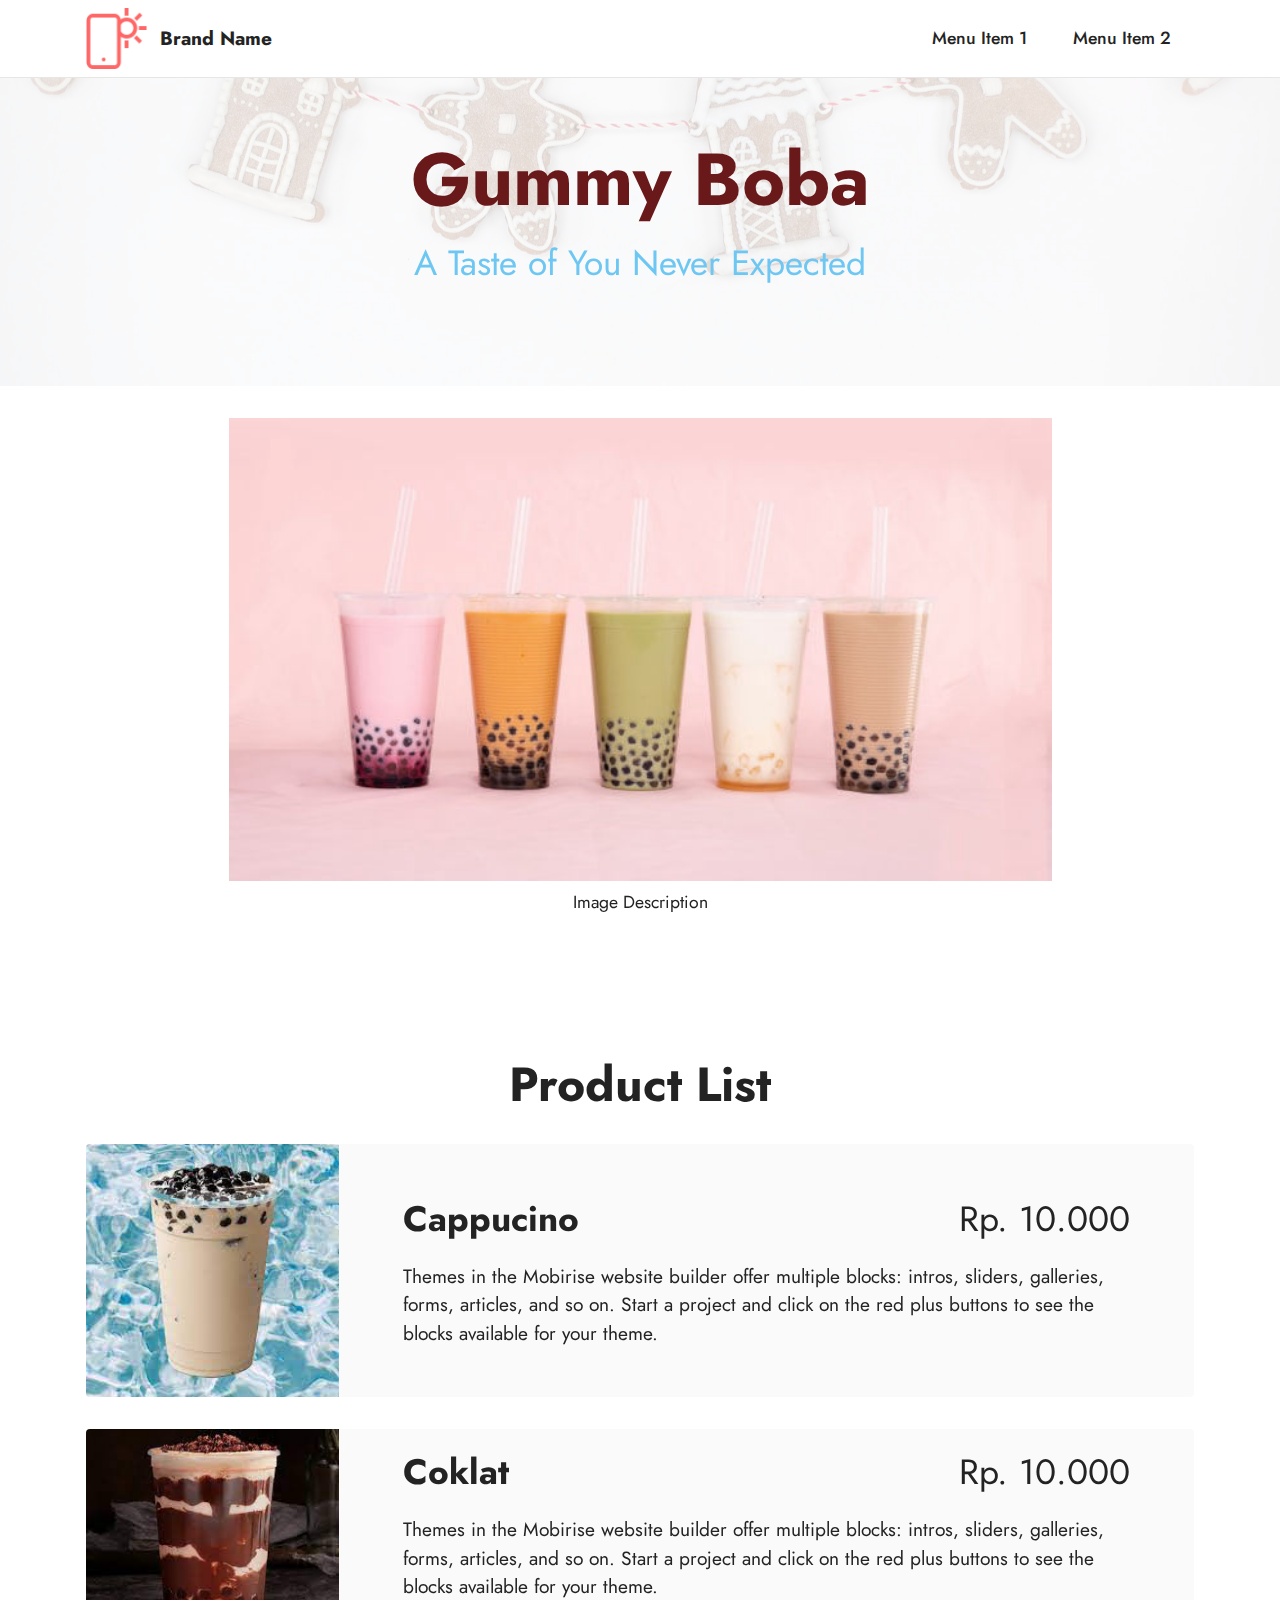
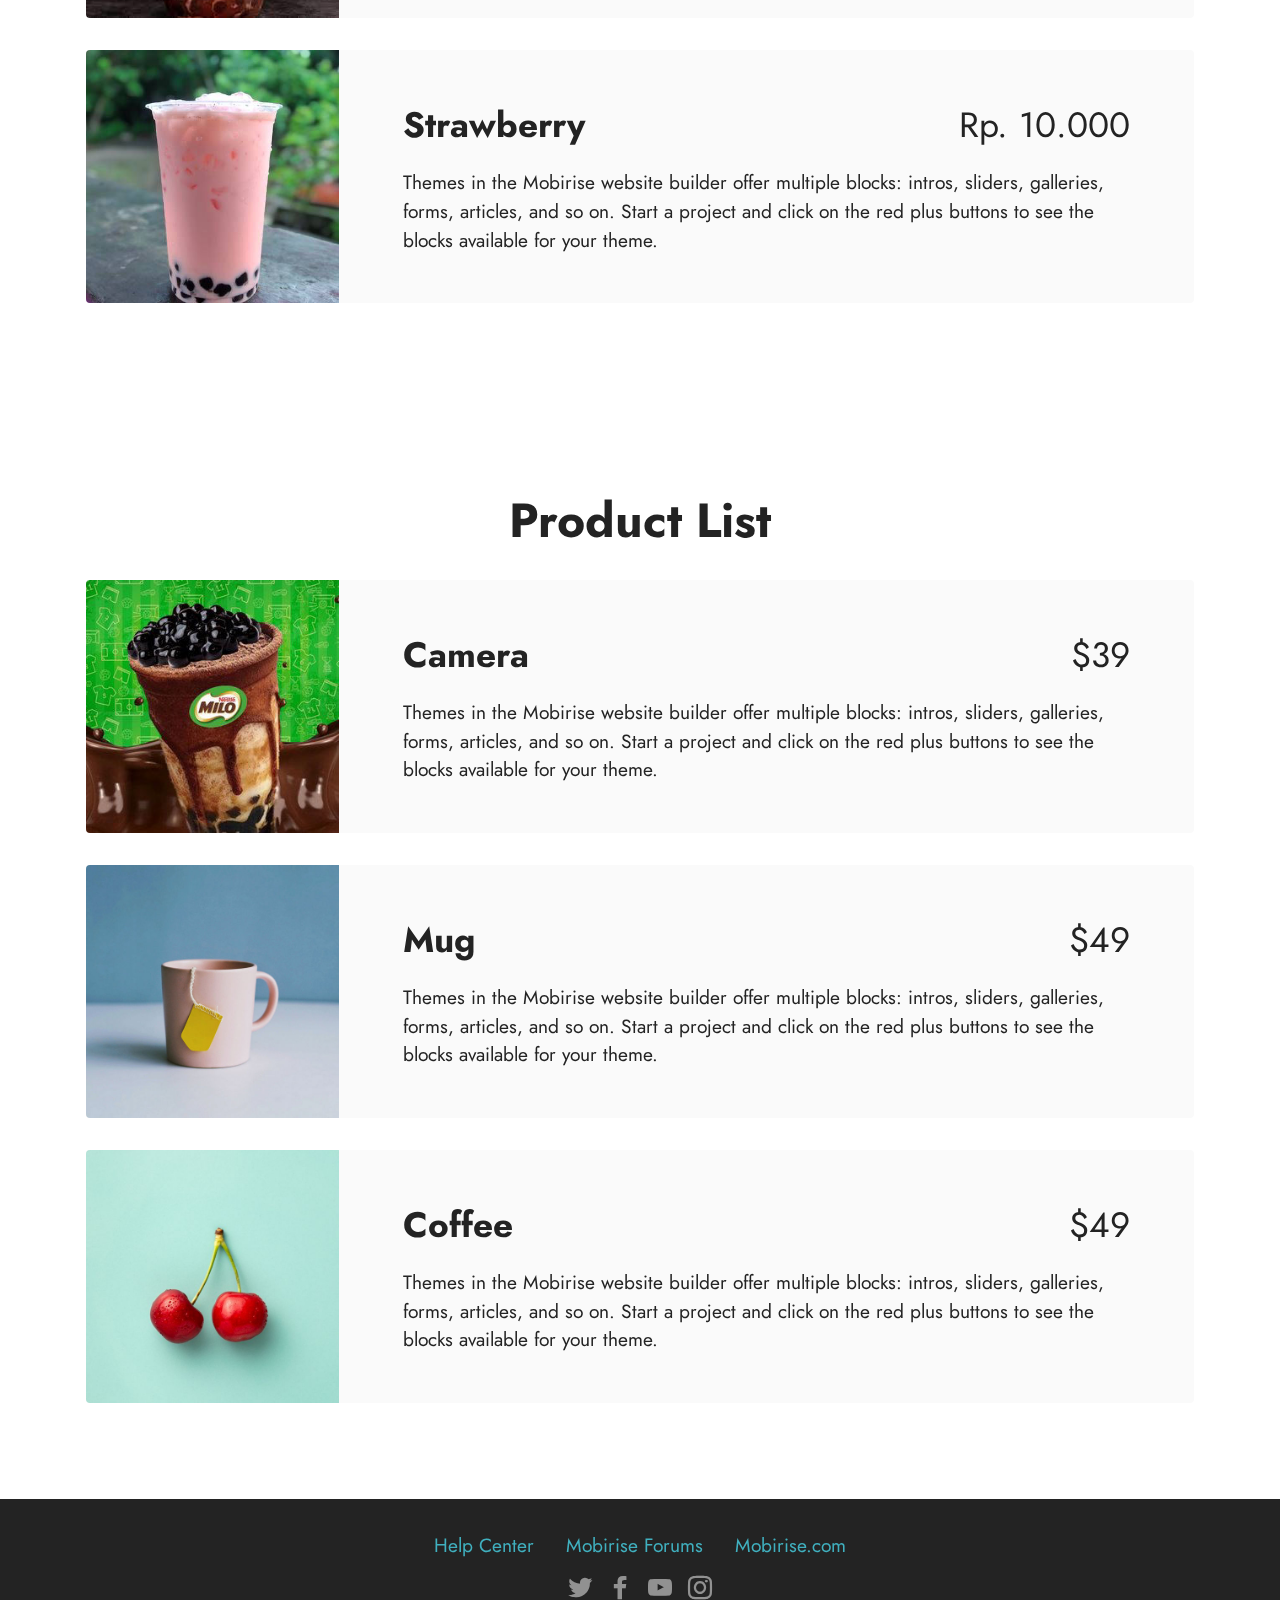
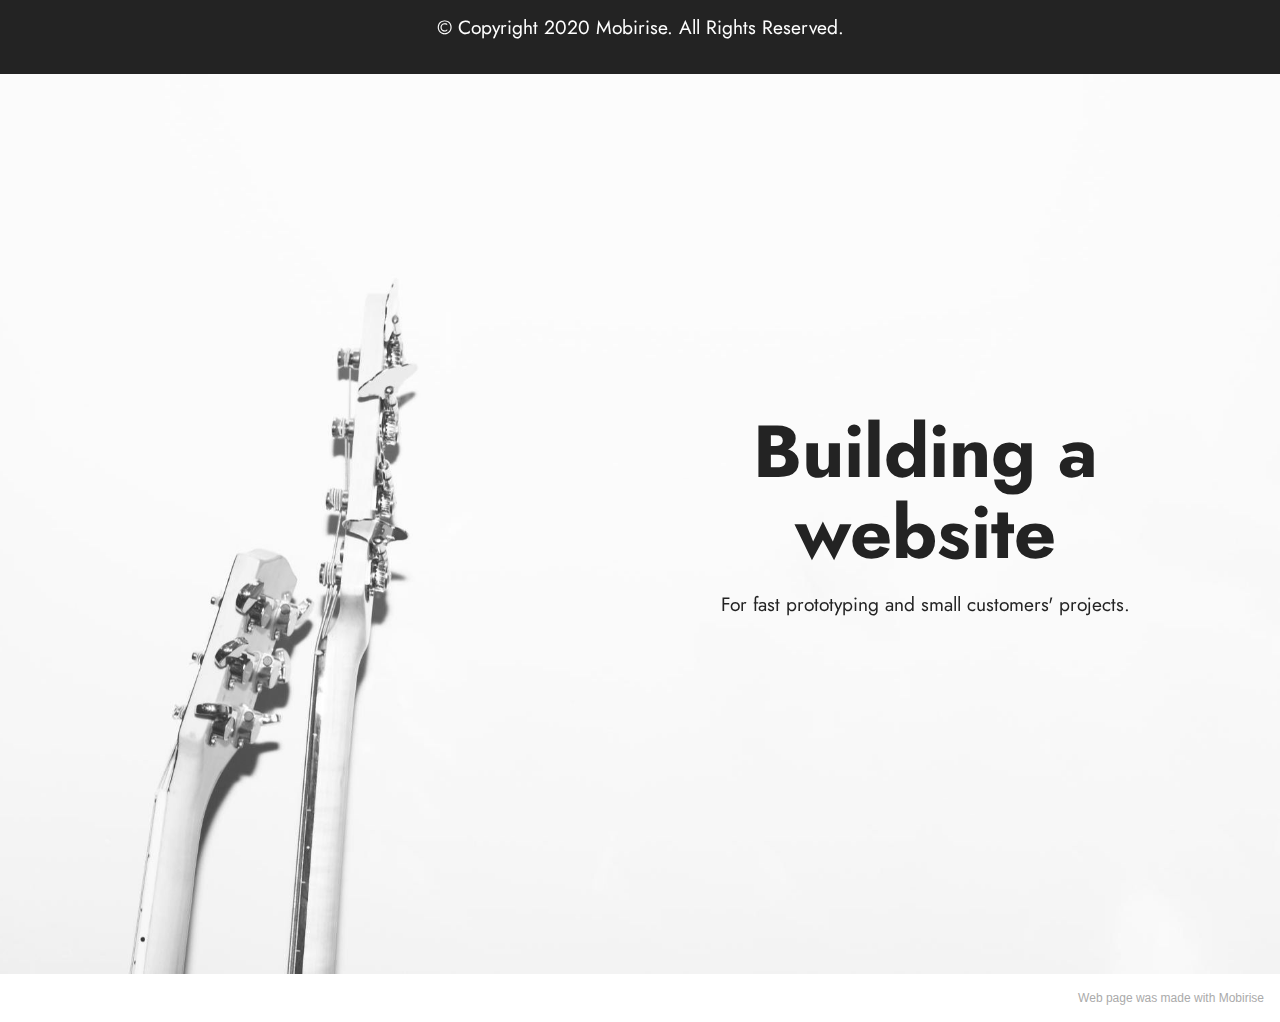
<file: index.html>
<!DOCTYPE html>
<html  >
<head>
  <!-- Site made with Mobirise Website Builder v5.3.5, https://mobirise.com -->
  <meta charset="UTF-8">
  <meta http-equiv="X-UA-Compatible" content="IE=edge">
  <meta name="generator" content="Mobirise v5.3.5, mobirise.com">
  <meta name="viewport" content="width=device-width, initial-scale=1, minimum-scale=1">
  <link rel="shortcut icon" href="assets/images/logo.png" type="image/x-icon">
  <meta name="description" content="">
  
  
  <title>Home</title>
  <link rel="stylesheet" href="assets/tether/tether.min.css">
  <link rel="stylesheet" href="assets/bootstrap/css/bootstrap.min.css">
  <link rel="stylesheet" href="assets/bootstrap/css/bootstrap-grid.min.css">
  <link rel="stylesheet" href="assets/bootstrap/css/bootstrap-reboot.min.css">
  <link rel="stylesheet" href="assets/dropdown/css/style.css">
  <link rel="stylesheet" href="assets/socicon/css/styles.css">
  <link rel="stylesheet" href="assets/theme/css/style.css">
  <link rel="preload" href="https://fonts.googleapis.com/css?family=Jost:100,200,300,400,500,600,700,800,900,100i,200i,300i,400i,500i,600i,700i,800i,900i&display=swap" as="style" onload="this.onload=null;this.rel='stylesheet'">
  <noscript><link rel="stylesheet" href="https://fonts.googleapis.com/css?family=Jost:100,200,300,400,500,600,700,800,900,100i,200i,300i,400i,500i,600i,700i,800i,900i&display=swap"></noscript>
  <link rel="preload" as="style" href="assets/mobirise/css/mbr-additional.css"><link rel="stylesheet" href="assets/mobirise/css/mbr-additional.css" type="text/css">
  
  
  
  
</head>
<body>
  
  <section class="menu cid-s48OLK6784" once="menu" id="menu1-h">
    
    <nav class="navbar navbar-dropdown navbar-fixed-top navbar-expand-lg">
        <div class="container">
            <div class="navbar-brand">
                <span class="navbar-logo">
                    <a href="https://mobiri.se">
                        <img src="assets/images/logo.png" alt="Mobirise" style="height: 3.8rem;">
                    </a>
                </span>
                <span class="navbar-caption-wrap"><a class="navbar-caption text-black display-7" href="https://mobiri.se">Brand Name</a></span>
            </div>
            <button class="navbar-toggler" type="button" data-toggle="collapse" data-target="#navbarSupportedContent" aria-controls="navbarNavAltMarkup" aria-expanded="false" aria-label="Toggle navigation">
                <div class="hamburger">
                    <span></span>
                    <span></span>
                    <span></span>
                    <span></span>
                </div>
            </button>
            <div class="collapse navbar-collapse" id="navbarSupportedContent">
                <ul class="navbar-nav nav-dropdown nav-right" data-app-modern-menu="true"><li class="nav-item"><a class="nav-link link text-black display-4" href="https://mobirise.com">Menu Item 1</a></li>
                    <li class="nav-item"><a class="nav-link link text-black display-4" href="https://mobirise.com">
                            Menu Item 2</a></li></ul>
                
                
            </div>
        </div>
    </nav>

</section>

<section class="header1 cid-s48MCQYojq mbr-parallax-background" id="header1-f">

    

    <div class="mbr-overlay" style="opacity: 0.8; background-color: rgb(255, 255, 255);"></div>

    <div class="align-center container">
        <div class="row justify-content-center">
            <div class="col-12 col-lg-8">
                <h1 class="mbr-section-title mbr-fonts-style mb-3 display-1"><strong>Gummy Boba</strong></h1>
                
                <p class="mbr-text mbr-fonts-style display-5">A Taste of You Never Expected</p>
                
            </div>
        </div>
    </div>
</section>

<section class="image3 cid-s48upRUlSD" id="image3-9">
    

    

    <div class="container">
        <div class="row justify-content-center">
            <div class="col-12 col-lg-9">
                <div class="image-wrapper">
                    <img src="assets/images/boba-1-640x360.jpg" alt="Mobirise">
                    <p class="mbr-description mbr-fonts-style mt-2 align-center display-4">
                        Image Description</p>
                </div>
            </div>
        </div>
    </div>
</section>

<section class="features10 cid-svFpXTBYxF" id="features11-u">
    <!---->
    
    
    <div class="container">
        <div class="title">
            <h3 class="mbr-section-title mbr-fonts-style mb-4 display-2">
                <strong>Product List</strong>
            </h3>
            
        </div>
        <div class="card">
            <div class="card-wrapper">
                <div class="row align-items-center">
                    <div class="col-12 col-md-3">
                        <div class="image-wrapper">
                            <img src="assets/images/boba-4-225x225.jpg" alt="Mobirise" title="">
                        </div>
                    </div>
                    <div class="col-12 col-md">
                        <div class="card-box">
                            <div class="row">
                                <div class="col-12">
                                    <div class="top-line">
                                        <h4 class="card-title mbr-fonts-style display-5"><strong>Cappucino</strong></h4>
                                        <p class="cost mbr-fonts-style display-5">
                                            Rp. 10.000</p>
                                    </div>
                                </div>
                                <div class="col-12">
                                    <div class="bottom-line">
                                        <p class="mbr-text mbr-fonts-style m-0 display-7">
                                            Themes in the Mobirise website builder offer multiple blocks: intros,
                                            sliders, galleries, forms, articles, and so on. Start a project and click on
                                            the red plus buttons to see the blocks available for your theme.
                                        </p>
                                    </div>
                                </div>
                            </div>
                        </div>
                    </div>
                </div>
            </div>
        </div>
        <div class="card">
            <div class="card-wrapper">
                <div class="row align-items-center">
                    <div class="col-12 col-md-3">
                        <div class="image-wrapper">
                            <img src="assets/images/boba-3-259x194.jpg" alt="Mobirise" title="">
                        </div>
                    </div>
                    <div class="col-12 col-md">
                        <div class="card-box">
                            <div class="row">
                                <div class="col-12">
                                    <div class="top-line">
                                        <h4 class="card-title mbr-fonts-style display-5"><strong>Coklat</strong></h4>
                                        <p class="cost mbr-fonts-style display-5">
                                            Rp. 10.000</p>
                                    </div>
                                </div>
                                <div class="col-12">
                                    <div class="bottom-line">
                                        <p class="mbr-text mbr-fonts-style m-0 display-7">
                                            Themes in the Mobirise website builder offer multiple blocks: intros,
                                            sliders, galleries, forms, articles, and so on. Start a project and click on
                                            the red plus buttons to see the blocks available for your theme.
                                        </p>
                                    </div>
                                </div>
                            </div>
                        </div>
                    </div>
                </div>
            </div>
        </div>
        <div class="card">
            <div class="card-wrapper">
                <div class="row align-items-center">
                    <div class="col-12 col-md-3">
                        <div class="image-wrapper">
                            <img src="assets/images/boba-5-400x400.jpg" alt="Mobirise" title="">
                        </div>
                    </div>
                    <div class="col-12 col-md">
                        <div class="card-box">
                            <div class="row">
                                <div class="col-12">
                                    <div class="top-line">
                                        <h4 class="card-title mbr-fonts-style display-5"><strong>Strawberry</strong></h4>
                                        <p class="cost mbr-fonts-style display-5">Rp. 10.000</p>
                                    </div>
                                </div>
                                <div class="col-12">
                                    <div class="bottom-line">
                                        <p class="mbr-text mbr-fonts-style m-0 display-7">
                                            Themes in the Mobirise website builder offer multiple blocks: intros,
                                            sliders, galleries, forms, articles, and so on. Start a project and click on
                                            the red plus buttons to see the blocks available for your theme.
                                        </p>
                                    </div>
                                </div>
                            </div>
                        </div>
                    </div>
                </div>
            </div>
        </div>
        
        
        
    </div>
</section>

<section class="features10 cid-svFqpCXrYI" id="features11-v">
    <!---->
    
    
    <div class="container">
        <div class="title">
            <h3 class="mbr-section-title mbr-fonts-style mb-4 display-2">
                <strong>Product List</strong>
            </h3>
            
        </div>
        <div class="card">
            <div class="card-wrapper">
                <div class="row align-items-center">
                    <div class="col-12 col-md-3">
                        <div class="image-wrapper">
                            <img src="assets/images/boba-6-300x300.jpg" alt="Mobirise" title="">
                        </div>
                    </div>
                    <div class="col-12 col-md">
                        <div class="card-box">
                            <div class="row">
                                <div class="col-12">
                                    <div class="top-line">
                                        <h4 class="card-title mbr-fonts-style display-5"><strong>Camera</strong></h4>
                                        <p class="cost mbr-fonts-style display-5">
                                            $39</p>
                                    </div>
                                </div>
                                <div class="col-12">
                                    <div class="bottom-line">
                                        <p class="mbr-text mbr-fonts-style m-0 display-7">
                                            Themes in the Mobirise website builder offer multiple blocks: intros,
                                            sliders, galleries, forms, articles, and so on. Start a project and click on
                                            the red plus buttons to see the blocks available for your theme.
                                        </p>
                                    </div>
                                </div>
                            </div>
                        </div>
                    </div>
                </div>
            </div>
        </div>
        <div class="card">
            <div class="card-wrapper">
                <div class="row align-items-center">
                    <div class="col-12 col-md-3">
                        <div class="image-wrapper">
                            <img src="assets/images/product2.jpg" alt="Mobirise" title="">
                        </div>
                    </div>
                    <div class="col-12 col-md">
                        <div class="card-box">
                            <div class="row">
                                <div class="col-12">
                                    <div class="top-line">
                                        <h4 class="card-title mbr-fonts-style display-5"><strong>Mug</strong></h4>
                                        <p class="cost mbr-fonts-style display-5">
                                            $49</p>
                                    </div>
                                </div>
                                <div class="col-12">
                                    <div class="bottom-line">
                                        <p class="mbr-text mbr-fonts-style m-0 display-7">
                                            Themes in the Mobirise website builder offer multiple blocks: intros,
                                            sliders, galleries, forms, articles, and so on. Start a project and click on
                                            the red plus buttons to see the blocks available for your theme.
                                        </p>
                                    </div>
                                </div>
                            </div>
                        </div>
                    </div>
                </div>
            </div>
        </div>
        <div class="card">
            <div class="card-wrapper">
                <div class="row align-items-center">
                    <div class="col-12 col-md-3">
                        <div class="image-wrapper">
                            <img src="assets/images/product3.jpg" alt="Mobirise" title="">
                        </div>
                    </div>
                    <div class="col-12 col-md">
                        <div class="card-box">
                            <div class="row">
                                <div class="col-12">
                                    <div class="top-line">
                                        <h4 class="card-title mbr-fonts-style display-5"><strong>Coffee</strong></h4>
                                        <p class="cost mbr-fonts-style display-5">
                                            $49</p>
                                    </div>
                                </div>
                                <div class="col-12">
                                    <div class="bottom-line">
                                        <p class="mbr-text mbr-fonts-style m-0 display-7">
                                            Themes in the Mobirise website builder offer multiple blocks: intros,
                                            sliders, galleries, forms, articles, and so on. Start a project and click on
                                            the red plus buttons to see the blocks available for your theme.
                                        </p>
                                    </div>
                                </div>
                            </div>
                        </div>
                    </div>
                </div>
            </div>
        </div>
        
        
        
    </div>
</section>

<section class="footer3 cid-s48P1Icc8J" once="footers" id="footer3-i">

    

    

    <div class="container">
        <div class="media-container-row align-center mbr-white">
            <div class="row row-links">
                <ul class="foot-menu">
                    
                    
                    
                    
                    
                <li class="foot-menu-item mbr-fonts-style display-7"><a href="https://mobirise.com/help/" class="text-success">Help Center</a></li><li class="foot-menu-item mbr-fonts-style display-7"><a href="http://forums.mobirise.com/" class="text-success">Mobirise Forums</a></li><li class="foot-menu-item mbr-fonts-style display-7"><a href="https://mobirise.com/" class="text-success">Mobirise.com</a></li></ul>
            </div>
            <div class="row social-row">
                <div class="social-list align-right pb-2">
                    
                    
                    
                    
                    
                    
                <div class="soc-item">
                        <a href="https://twitter.com/mobirise" target="_blank">
                            <span class="socicon-twitter socicon mbr-iconfont mbr-iconfont-social"></span>
                        </a>
                    </div><div class="soc-item">
                        <a href="https://www.facebook.com/pages/Mobirise/1616226671953247" target="_blank">
                            <span class="socicon-facebook socicon mbr-iconfont mbr-iconfont-social"></span>
                        </a>
                    </div><div class="soc-item">
                        <a href="https://www.youtube.com/c/mobirise" target="_blank">
                            <span class="socicon-youtube socicon mbr-iconfont mbr-iconfont-social"></span>
                        </a>
                    </div><div class="soc-item">
                        <a href="https://instagram.com/mobirise" target="_blank">
                            <span class="mbr-iconfont mbr-iconfont-social socicon-instagram socicon"></span>
                        </a>
                    </div></div>
            </div>
            <div class="row row-copirayt">
                <p class="mbr-text mb-0 mbr-fonts-style mbr-white align-center display-7">
                    © Copyright 2020 Mobirise. All Rights Reserved.
                </p>
            </div>
        </div>
    </div>
</section>

<section class="header3 cid-svEC9sGwF6 mbr-fullscreen" id="header3-k">

    

    <div class="mbr-overlay" style="opacity: 0.2; background-color: rgb(255, 255, 255);"></div>

    <div class="align-center container">
        <div class="row justify-content-end">
            <div class="col-12 col-lg-6">
                <h1 class="mbr-section-title mbr-fonts-style mb-3 display-1"><strong>Building a website</strong></h1>
                
                <p class="mbr-text mbr-fonts-style display-7">For fast prototyping and small customers' projects.</p>
                
            </div>
        </div>
    </div>
</section><section style="background-color: #fff; font-family: -apple-system, BlinkMacSystemFont, 'Segoe UI', 'Roboto', 'Helvetica Neue', Arial, sans-serif; color:#aaa; font-size:12px; padding: 0; align-items: center; display: flex;"><a href="https://mobirise.site/q" style="flex: 1 1; height: 3rem; padding-left: 1rem;"></a><p style="flex: 0 0 auto; margin:0; padding-right:1rem;">Web page was <a href="https://mobirise.site/h" style="color:#aaa;">made with</a> Mobirise</p></section><script src="assets/web/assets/jquery/jquery.min.js"></script>  <script src="assets/popper/popper.min.js"></script>  <script src="assets/tether/tether.min.js"></script>  <script src="assets/bootstrap/js/bootstrap.min.js"></script>  <script src="assets/smoothscroll/smooth-scroll.js"></script>  <script src="assets/parallax/jarallax.min.js"></script>  <script src="assets/dropdown/js/nav-dropdown.js"></script>  <script src="assets/dropdown/js/navbar-dropdown.js"></script>  <script src="assets/touchswipe/jquery.touch-swipe.min.js"></script>  <script src="assets/theme/js/script.js"></script>  
  
  
</body>
</html>
</file>
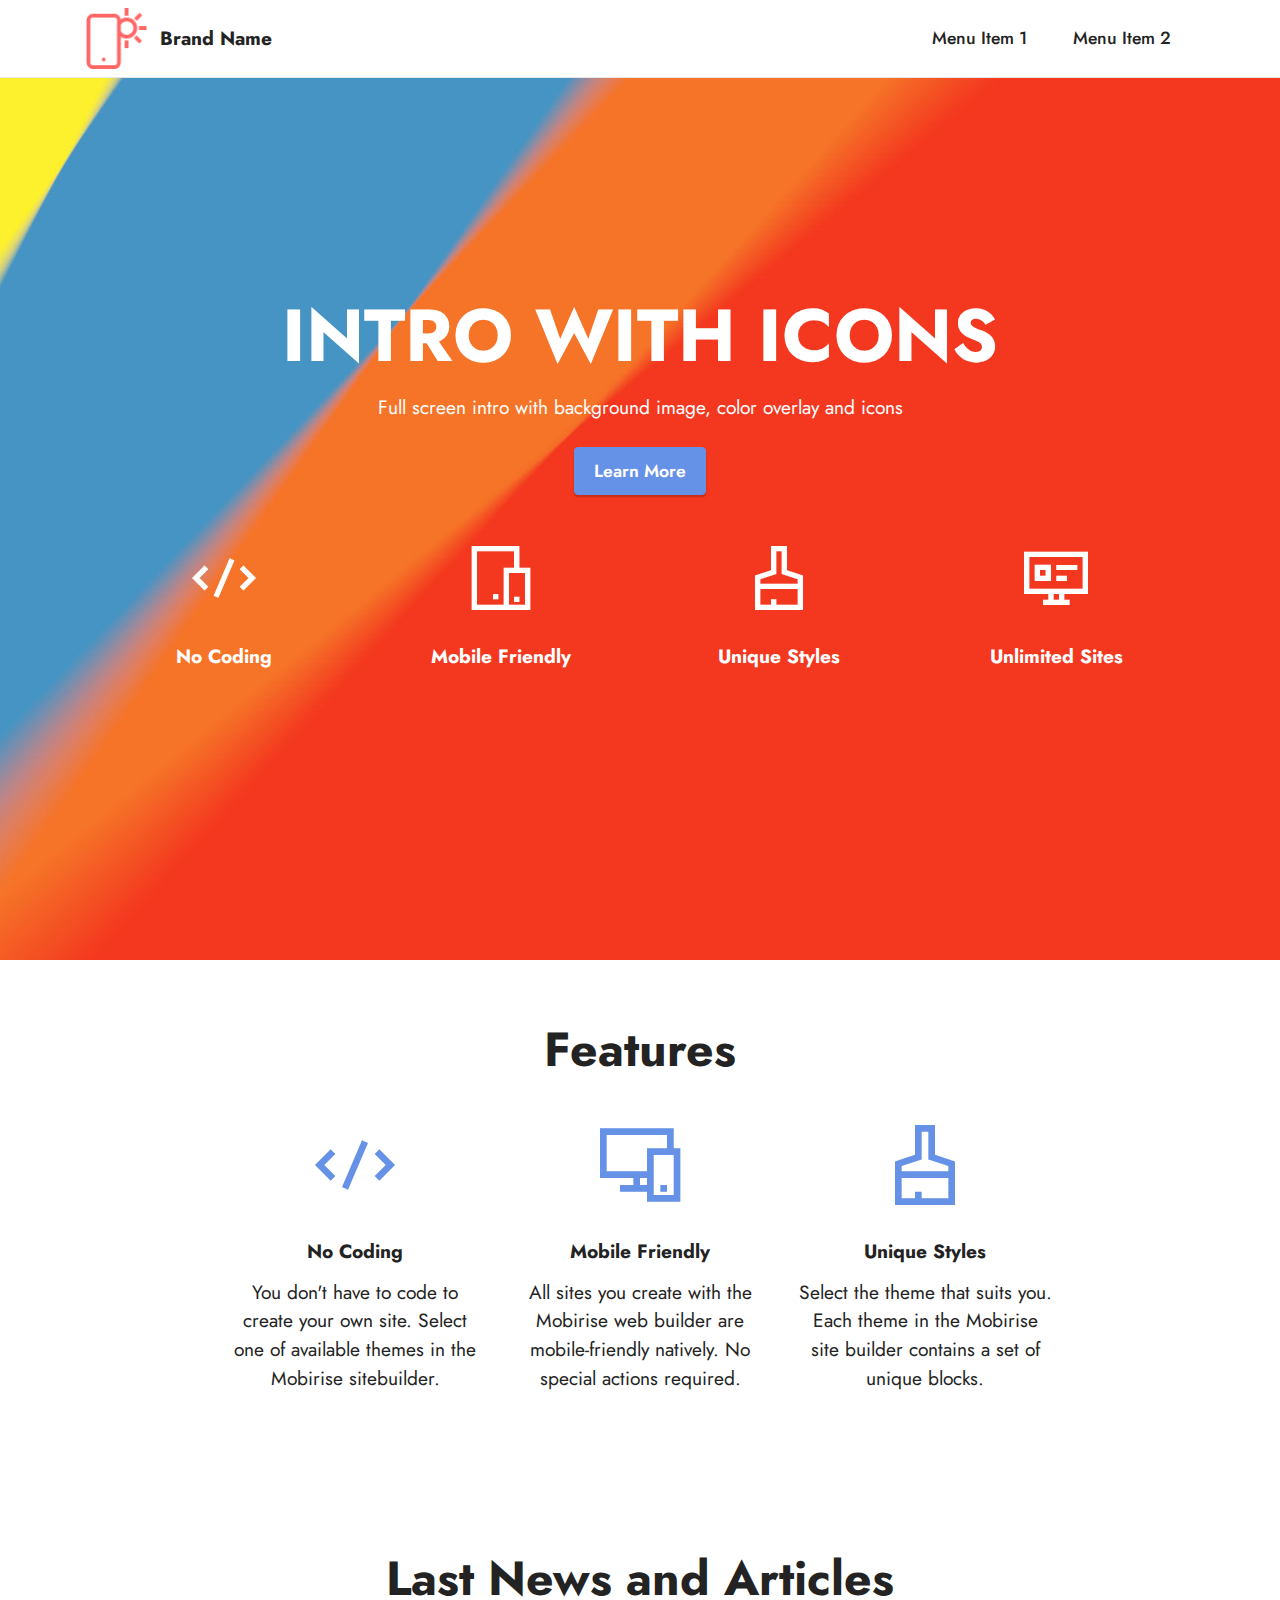
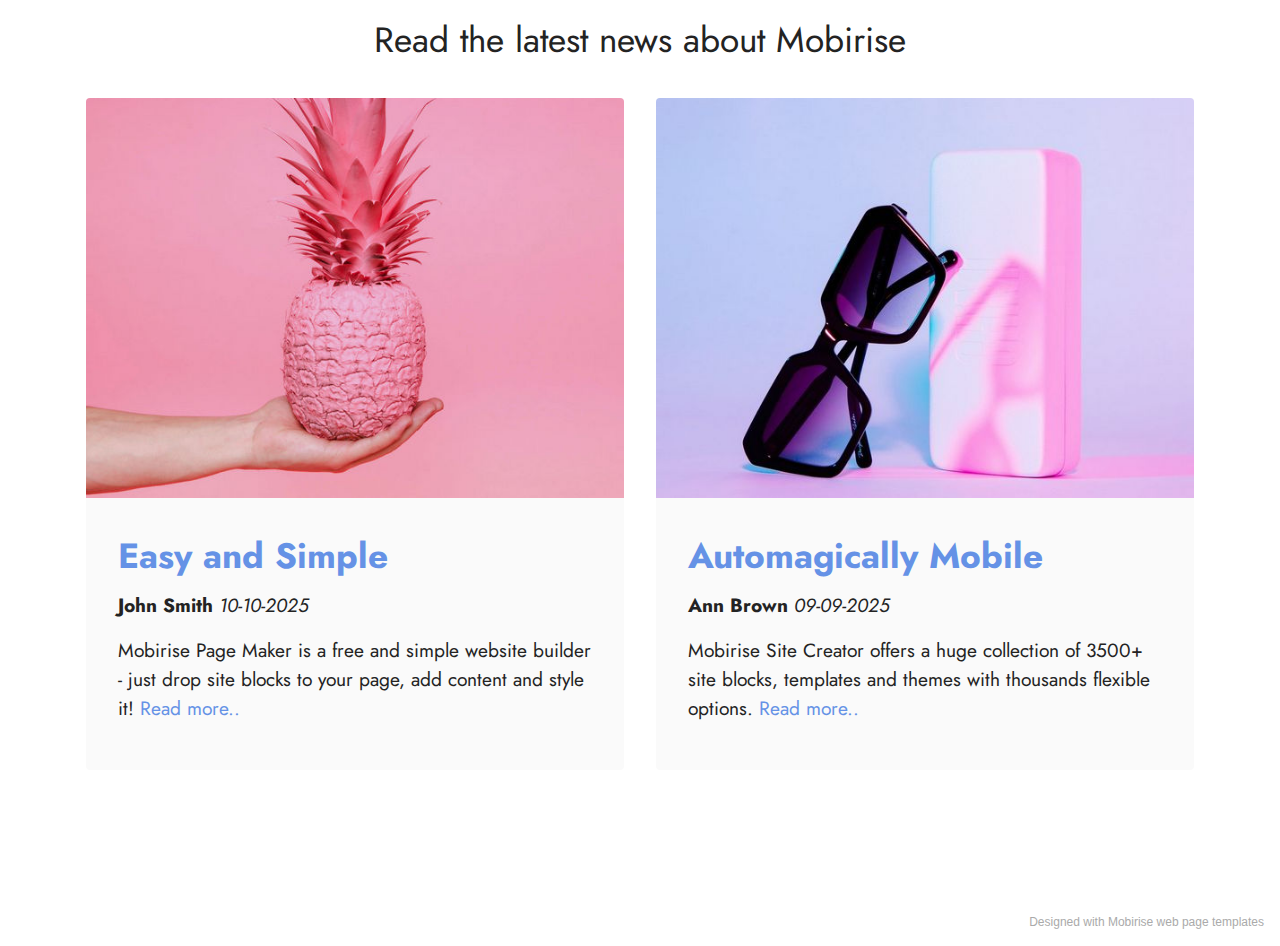
<file: page1.html>
<!DOCTYPE html>
<html  >
<head>
  <!-- Site made with Mobirise Website Builder v5.3.5, https://mobirise.com -->
  <meta charset="UTF-8">
  <meta http-equiv="X-UA-Compatible" content="IE=edge">
  <meta name="generator" content="Mobirise v5.3.5, mobirise.com">
  <meta name="viewport" content="width=device-width, initial-scale=1, minimum-scale=1">
  <link rel="shortcut icon" href="assets/images/logo.png" type="image/x-icon">
  <meta name="description" content="">
  
  
  <title>Page 1</title>
  <link rel="stylesheet" href="assets/web/assets/mobirise-icons2/mobirise2.css">
  <link rel="stylesheet" href="assets/tether/tether.min.css">
  <link rel="stylesheet" href="assets/bootstrap/css/bootstrap.min.css">
  <link rel="stylesheet" href="assets/bootstrap/css/bootstrap-grid.min.css">
  <link rel="stylesheet" href="assets/bootstrap/css/bootstrap-reboot.min.css">
  <link rel="stylesheet" href="assets/dropdown/css/style.css">
  <link rel="stylesheet" href="assets/socicon/css/styles.css">
  <link rel="stylesheet" href="assets/theme/css/style.css">
  <link rel="preload" href="https://fonts.googleapis.com/css?family=Jost:100,200,300,400,500,600,700,800,900,100i,200i,300i,400i,500i,600i,700i,800i,900i&display=swap" as="style" onload="this.onload=null;this.rel='stylesheet'">
  <noscript><link rel="stylesheet" href="https://fonts.googleapis.com/css?family=Jost:100,200,300,400,500,600,700,800,900,100i,200i,300i,400i,500i,600i,700i,800i,900i&display=swap"></noscript>
  <link rel="preload" as="style" href="assets/mobirise/css/mbr-additional.css"><link rel="stylesheet" href="assets/mobirise/css/mbr-additional.css" type="text/css">
  
  
  
  
</head>
<body>
  
  <section class="menu cid-s48OLK6784" once="menu" id="menu1-l">
    
    <nav class="navbar navbar-dropdown navbar-fixed-top navbar-expand-lg">
        <div class="container">
            <div class="navbar-brand">
                <span class="navbar-logo">
                    <a href="https://mobiri.se">
                        <img src="assets/images/logo.png" alt="Mobirise" style="height: 3.8rem;">
                    </a>
                </span>
                <span class="navbar-caption-wrap"><a class="navbar-caption text-black display-7" href="https://mobiri.se">Brand Name</a></span>
            </div>
            <button class="navbar-toggler" type="button" data-toggle="collapse" data-target="#navbarSupportedContent" aria-controls="navbarNavAltMarkup" aria-expanded="false" aria-label="Toggle navigation">
                <div class="hamburger">
                    <span></span>
                    <span></span>
                    <span></span>
                    <span></span>
                </div>
            </button>
            <div class="collapse navbar-collapse" id="navbarSupportedContent">
                <ul class="navbar-nav nav-dropdown nav-right" data-app-modern-menu="true"><li class="nav-item"><a class="nav-link link text-black display-4" href="https://mobirise.com">Menu Item 1</a></li>
                    <li class="nav-item"><a class="nav-link link text-black display-4" href="https://mobirise.com">
                            Menu Item 2</a></li></ul>
                
                
            </div>
        </div>
    </nav>

</section>

<section class="header19 cid-svEKEwGoRT mbr-fullscreen" id="header19-n">

    

    

    <div class="container">
        <div class="media-container">
            <div class="col-md-12 align-center">
                <h1 class="mbr-section-title mbr-white mbr-bold mbr-fonts-style mb-3 display-1">
                    INTRO WITH ICONS
                </h1>
                <p class="mbr-text mbr-white mbr-fonts-style display-7">
                    Full screen intro with background image, color overlay and icons
                </p>
                <div class="mbr-section-btn align-center">
                    <a class="btn btn-primary display-4" href="https://mobiri.se/">Learn More</a>
                </div>

                <div class="row justify-content-center">
                    <div class="col-12 col-md-6 col-lg-3">
                        <div class="card-wrapper">
                            <div class="card-box align-center">
                                <span class="mbr-iconfont mobi-mbri-code mobi-mbri"></span>
                                <h4 class="card-title align-center mbr-black mbr-fonts-style display-7">
                                    <strong>No Coding</strong>
                                </h4>
                            </div>
                        </div>
                    </div>
                    <div class="col-12 col-md-6 col-lg-3">
                        <div class="card-wrapper">
                            <div class="card-box align-center">
                                <span class="mbr-iconfont mobi-mbri-devices mobi-mbri"></span>
                                <h4 class="card-title align-center mbr-black mbr-fonts-style display-7">
                                    <strong>Mobile Friendly</strong>
                                </h4>
                            </div>
                        </div>
                    </div>
                    <div class="col-12 col-md-6 col-lg-3">
                        <div class="card-wrapper">
                            <div class="card-box align-center">
                                <span class="mbr-iconfont mobi-mbri-website-theme-2 mobi-mbri"></span>
                                <h4 class="card-title align-center mbr-black mbr-fonts-style display-7">
                                    <strong>Unique Styles</strong>
                                </h4>
                            </div>
                        </div>
                    </div>
                    <div class="col-12 col-md-6 col-lg-3">
                        <div class="card-wrapper">
                            <div class="card-box align-center">
                                <span class="mbr-iconfont mobi-mbri-sites mobi-mbri"></span>
                                <h4 class="card-title align-center mbr-black mbr-fonts-style display-7">
                                    <strong>Unlimited Sites</strong>
                                </h4>
                            </div>
                        </div>
                    </div>
                </div>
            </div>
        </div>
    </div>
</section>

<section class="features1 cid-svEKH2k0TY" id="features1-o">
    

    
    <div class="container">
        <div class="row">
            <div class="col-12 col-lg-9">
                <h3 class="mbr-section-title mbr-fonts-style align-center mb-0 display-2">
                    <strong>Features</strong>
                </h3>
                
            </div>
        </div>
        <div class="row">
            <div class="card col-12 col-md-6 col-lg-3">
                <div class="card-wrapper">
                    <div class="card-box align-center">
                        <div class="iconfont-wrapper">
                            <span class="mbr-iconfont mobi-mbri-code mobi-mbri"></span>
                        </div>
                        <h5 class="card-title mbr-fonts-style display-7"><strong>No Coding</strong></h5>
                        <p class="card-text mbr-fonts-style display-7">You don't have to code to create your own site. Select one of
                            available themes in the Mobirise sitebuilder.</p>
                    </div>
                </div>
            </div>
            <div class="card col-12 col-md-6 col-lg-3">
                <div class="card-wrapper">
                    <div class="card-box align-center">
                        <div class="iconfont-wrapper">
                            <span class="mbr-iconfont mobi-mbri-responsive-2 mobi-mbri"></span>
                        </div>
                        <h5 class="card-title mbr-fonts-style display-7"><strong>Mobile Friendly</strong></h5>
                        <p class="card-text mbr-fonts-style display-7">All sites you create with the Mobirise web builder are
                            mobile-friendly natively. No special actions required.</p>
                    </div>
                </div>
            </div>
            <div class="card col-12 col-md-6 col-lg-3">
                <div class="card-wrapper">
                    <div class="card-box align-center">
                        <div class="iconfont-wrapper">
                            <span class="mbr-iconfont mobi-mbri-website-theme-2 mobi-mbri"></span>
                        </div>
                        <h5 class="card-title mbr-fonts-style display-7"><strong>Unique Styles</strong></h5>
                        <p class="card-text mbr-fonts-style display-7">Select the theme that suits you. Each theme in the Mobirise
                            site builder contains a set of unique blocks.</p>
                    </div>
                </div>
            </div>
            
        </div>
    </div>
</section>

<section class="content1 cid-svEKU1pUz8" id="content1-q">
    
    
    <div class="container">
        <div class="mbr-section-head">
            <h4 class="mbr-section-title mbr-fonts-style align-center mb-0 display-2"><strong>Last News and Articles</strong></h4>
            <h5 class="mbr-section-subtitle mbr-fonts-style align-center mb-0 mt-2 display-5">Read the latest news about Mobirise</h5>
        </div>
        <div class="row mt-4">
            
            <div class="item features-image сol-12 col-md-6 col-lg-6 active">
                <div class="item-wrapper">
                    <div class="item-img">
                        <img src="assets/images/product5.jpg" alt="" title="" data-slide-to="1">
                    </div>
                    <div class="item-content">
                        <h5 class="item-title mbr-fonts-style display-5"><a href="#top" class="text-primary"><strong>Easy and Simple</strong></a></h5>
                        <h6 class="item-subtitle mbr-fonts-style mt-1 display-7">
                            <strong>John Smith</strong><em> 10-10-2025</em></h6>
                        <p class="mbr-text mbr-fonts-style mt-3 display-7">Mobirise Page Maker is a free and simple
                            website builder - just drop site blocks to your page, add content and style it!&nbsp;<a href="#" class="text-primary">Read more..</a></p>
                    </div>
                    
                </div>
            </div><div class="item features-image сol-12 col-md-6 col-lg-6">
                <div class="item-wrapper">
                    <div class="item-img">
                        <img src="assets/images/product4.jpg" alt="" title="" data-slide-to="0">
                    </div>
                    <div class="item-content">
                        <h5 class="item-title mbr-fonts-style display-5"><a href="#top" class="text-primary"><strong>Automagically Mobile</strong></a></h5>
                        <h6 class="item-subtitle mbr-fonts-style mt-1 display-7"><strong>Ann
                                Brown</strong><em>&nbsp;09-09-2025</em></h6>
                        <p class="mbr-text mbr-fonts-style mt-3 display-7">Mobirise Site Creator offers a huge
                            collection of 3500+ site blocks, templates and themes with thousands flexible options. <a href="#top" class="text-primary">Read more..</a><br></p>
                    </div>
                    
                </div>
            </div>


        </div>
    </div>
</section><section style="background-color: #fff; font-family: -apple-system, BlinkMacSystemFont, 'Segoe UI', 'Roboto', 'Helvetica Neue', Arial, sans-serif; color:#aaa; font-size:12px; padding: 0; align-items: center; display: flex;"><a href="https://mobirise.site/p" style="flex: 1 1; height: 3rem; padding-left: 1rem;"></a><p style="flex: 0 0 auto; margin:0; padding-right:1rem;">Designed with Mobirise <a href="https://mobirise.site/u" style="color:#aaa;">web page</a> templates</p></section><script src="assets/web/assets/jquery/jquery.min.js"></script>  <script src="assets/popper/popper.min.js"></script>  <script src="assets/tether/tether.min.js"></script>  <script src="assets/bootstrap/js/bootstrap.min.js"></script>  <script src="assets/smoothscroll/smooth-scroll.js"></script>  <script src="assets/dropdown/js/nav-dropdown.js"></script>  <script src="assets/dropdown/js/navbar-dropdown.js"></script>  <script src="assets/touchswipe/jquery.touch-swipe.min.js"></script>  <script src="assets/vimeoplayer/jquery.mb.vimeo_player.js"></script>  <script src="assets/theme/js/script.js"></script>  
  
  
</body>
</html>
</file>
<file: assets/dropdown/css/style.css>
.navbar-dropdown {
  left: 0;
  padding: 0;
  position: absolute;
  right: 0;
  top: 0;
  transition: all 0.45s ease;
  z-index: 1030;
  background: #282828; }
  .navbar-dropdown .navbar-logo {
    margin-right: 0.8rem;
    transition: margin 0.3s ease-in-out;
    vertical-align: middle; }
    .navbar-dropdown .navbar-logo img {
      height: 3.125rem;
      transition: all 0.3s ease-in-out; }
    .navbar-dropdown .navbar-logo.mbr-iconfont {
      font-size: 3.125rem;
      line-height: 3.125rem; }
  .navbar-dropdown .navbar-caption {
    font-weight: 700;
    white-space: normal;
    vertical-align: -4px;
    line-height: 3.125rem !important; }
    .navbar-dropdown .navbar-caption, .navbar-dropdown .navbar-caption:hover {
      color: inherit;
      text-decoration: none; }
  .navbar-dropdown .mbr-iconfont + .navbar-caption {
    vertical-align: -1px; }
  .navbar-dropdown.navbar-fixed-top {
    position: fixed; }
  .navbar-dropdown .navbar-brand span {
    vertical-align: -4px; }
  .navbar-dropdown.bg-color.transparent {
    background: none; }
  .navbar-dropdown.navbar-short .navbar-brand {
    padding: 0.625rem 0; }
    .navbar-dropdown.navbar-short .navbar-brand span {
      vertical-align: -1px; }
  .navbar-dropdown.navbar-short .navbar-caption {
    line-height: 2.375rem !important;
    vertical-align: -2px; }
  .navbar-dropdown.navbar-short .navbar-logo {
    margin-right: 0.5rem; }
    .navbar-dropdown.navbar-short .navbar-logo img {
      height: 2.375rem; }
    .navbar-dropdown.navbar-short .navbar-logo.mbr-iconfont {
      font-size: 2.375rem;
      line-height: 2.375rem; }
  .navbar-dropdown.navbar-short .mbr-table-cell {
    height: 3.625rem; }
  .navbar-dropdown .navbar-close {
    left: 0.6875rem;
    position: fixed;
    top: 0.75rem;
    z-index: 1000; }
  .navbar-dropdown .hamburger-icon {
    content: "";
    display: inline-block;
    vertical-align: middle;
    width: 16px;
    -webkit-box-shadow: 0 -6px 0 1px #282828,0 0 0 1px #282828,0 6px 0 1px #282828;
    -moz-box-shadow: 0 -6px 0 1px #282828,0 0 0 1px #282828,0 6px 0 1px #282828;
    box-shadow: 0 -6px 0 1px #282828,0 0 0 1px #282828,0 6px 0 1px #282828; }

.dropdown-menu .dropdown-toggle[data-toggle="dropdown-submenu"]::after {
  border-bottom: 0.35em solid transparent;
  border-left: 0.35em solid;
  border-right: 0;
  border-top: 0.35em solid transparent;
  margin-left: 0.3rem; }

.dropdown-menu .dropdown-item:focus {
  outline: 0; }

.nav-dropdown {
  font-size: 0.75rem;
  font-weight: 500;
  height: auto !important; }
  .nav-dropdown .nav-btn {
    padding-left: 1rem; }
  .nav-dropdown .link {
    margin: .667em 1.667em;
    font-weight: 500;
    padding: 0;
    transition: color .2s ease-in-out; }
    .nav-dropdown .link.dropdown-toggle {
      margin-right: 2.583em; }
      .nav-dropdown .link.dropdown-toggle::after {
        margin-left: .25rem;
        border-top: 0.35em solid;
        border-right: 0.35em solid transparent;
        border-left: 0.35em solid transparent;
        border-bottom: 0; }
      .nav-dropdown .link.dropdown-toggle[aria-expanded="true"] {
        margin: 0;
        padding: 0.667em 3.263em  0.667em 1.667em; }
  .nav-dropdown .link::after,
  .nav-dropdown .dropdown-item::after {
    color: inherit; }
  .nav-dropdown .btn {
    font-size: 0.75rem;
    font-weight: 700;
    letter-spacing: 0;
    margin-bottom: 0;
    padding-left: 1.25rem;
    padding-right: 1.25rem; }
  .nav-dropdown .dropdown-menu {
    border-radius: 0;
    border: 0;
    left: 0;
    margin: 0;
    padding-bottom: 1.25rem;
    padding-top: 1.25rem;
    position: relative; }
  .nav-dropdown .dropdown-submenu {
    margin-left: 0.125rem;
    top: 0; }
  .nav-dropdown .dropdown-item {
    font-weight: 500;
    line-height: 2;
    padding: 0.3846em 4.615em 0.3846em 1.5385em;
    position: relative;
    transition: color .2s ease-in-out, background-color .2s ease-in-out; }
    .nav-dropdown .dropdown-item::after {
      margin-top: -0.3077em;
      position: absolute;
      right: 1.1538em;
      top: 50%; }
    .nav-dropdown .dropdown-item:focus, .nav-dropdown .dropdown-item:hover {
      background: none; }

@media (max-width: 767px) {
  .nav-dropdown.navbar-toggleable-sm {
    bottom: 0;
    display: none;
    left: 0;
    overflow-x: hidden;
    position: fixed;
    top: 0;
    transform: translateX(-100%);
    -ms-transform: translateX(-100%);
    -webkit-transform: translateX(-100%);
    width: 18.75rem;
    z-index: 999; } }
.nav-dropdown.navbar-toggleable-xl {
  bottom: 0;
  display: none;
  left: 0;
  overflow-x: hidden;
  position: fixed;
  top: 0;
  transform: translateX(-100%);
  -ms-transform: translateX(-100%);
  -webkit-transform: translateX(-100%);
  width: 18.75rem;
  z-index: 999; }

.nav-dropdown-sm {
  display: block !important;
  overflow-x: hidden;
  overflow: auto;
  padding-top: 3.875rem; }
  .nav-dropdown-sm::after {
    content: "";
    display: block;
    height: 3rem;
    width: 100%; }
  .nav-dropdown-sm.collapse.in ~ .navbar-close {
    display: block !important; }
  .nav-dropdown-sm.collapsing, .nav-dropdown-sm.collapse.in {
    transform: translateX(0);
    -ms-transform: translateX(0);
    -webkit-transform: translateX(0);
    transition: all 0.25s ease-out;
    -webkit-transition: all 0.25s ease-out;
    background: #282828; }
  .nav-dropdown-sm.collapsing[aria-expanded="false"] {
    transform: translateX(-100%);
    -ms-transform: translateX(-100%);
    -webkit-transform: translateX(-100%); }
  .nav-dropdown-sm .nav-item {
    display: block;
    margin-left: 0 !important;
    padding-left: 0; }
  .nav-dropdown-sm .link,
  .nav-dropdown-sm .dropdown-item {
    border-top: 1px dotted rgba(255, 255, 255, 0.1);
    font-size: 0.8125rem;
    line-height: 1.6;
    margin: 0 !important;
    padding: 0.875rem 2.4rem 0.875rem 1.5625rem !important;
    position: relative;
    white-space: normal; }
    .nav-dropdown-sm .link:focus, .nav-dropdown-sm .link:hover,
    .nav-dropdown-sm .dropdown-item:focus,
    .nav-dropdown-sm .dropdown-item:hover {
      background: rgba(0, 0, 0, 0.2) !important;
      color: #c0a375; }
  .nav-dropdown-sm .nav-btn {
    position: relative;
    padding: 1.5625rem 1.5625rem 0 1.5625rem; }
    .nav-dropdown-sm .nav-btn::before {
      border-top: 1px dotted rgba(255, 255, 255, 0.1);
      content: "";
      left: 0;
      position: absolute;
      top: 0;
      width: 100%; }
    .nav-dropdown-sm .nav-btn + .nav-btn {
      padding-top: 0.625rem; }
      .nav-dropdown-sm .nav-btn + .nav-btn::before {
        display: none; }
  .nav-dropdown-sm .btn {
    padding: 0.625rem 0; }
  .nav-dropdown-sm .dropdown-toggle[data-toggle="dropdown-submenu"]::after {
    margin-left: .25rem;
    border-top: 0.35em solid;
    border-right: 0.35em solid transparent;
    border-left: 0.35em solid transparent;
    border-bottom: 0; }
  .nav-dropdown-sm .dropdown-toggle[data-toggle="dropdown-submenu"][aria-expanded="true"]::after {
    border-top: 0;
    border-right: 0.35em solid transparent;
    border-left: 0.35em solid transparent;
    border-bottom: 0.35em solid; }
  .nav-dropdown-sm .dropdown-menu {
    margin: 0;
    padding: 0;
    position: relative;
    top: 0;
    left: 0;
    width: 100%;
    border: 0;
    float: none;
    border-radius: 0;
    background: none; }
  .nav-dropdown-sm .dropdown-submenu {
    left: 100%;
    margin-left: 0.125rem;
    margin-top: -1.25rem;
    top: 0; }

.navbar-toggleable-sm .nav-dropdown .dropdown-menu {
  position: absolute; }

.navbar-toggleable-sm .nav-dropdown .dropdown-submenu {
  left: 100%;
  margin-left: 0.125rem;
  margin-top: -1.25rem;
  top: 0; }

.navbar-toggleable-sm.opened .nav-dropdown .dropdown-menu {
  position: relative; }

.navbar-toggleable-sm.opened .nav-dropdown .dropdown-submenu {
  left: 0;
  margin-left: 00rem;
  margin-top: 0rem;
  top: 0; }

.is-builder .nav-dropdown.collapsing {
  transition: none !important; }

/*# sourceMappingURL=style.css.map */
</file>
<file: assets/socicon/css/styles.css>
@charset "UTF-8";

@font-face {
  font-family: 'Socicon';
  src:  url('../fonts/socicon.eot');
  src:  url('../fonts/socicon.eot?#iefix') format('embedded-opentype'),
    url('../fonts/socicon.woff2') format('woff2'),
    url('../fonts/socicon.ttf') format('truetype'),
    url('../fonts/socicon.woff') format('woff'),
    url('../fonts/socicon.svg#socicon') format('svg');
  font-weight: normal;
  font-style: normal;
  font-display: swap;
}

[data-icon]:before {
  font-family: "socicon" !important;
  content: attr(data-icon);
  font-style: normal !important;
  font-weight: normal !important;
  font-variant: normal !important;
  text-transform: none !important;
  speak: none;
  line-height: 1;
  -webkit-font-smoothing: antialiased;
  -moz-osx-font-smoothing: grayscale;
}

[class^="socicon-"], [class*=" socicon-"] {
  /* use !important to prevent issues with browser extensions that change fonts */
  font-family: 'Socicon' !important;
  speak: none;
  font-style: normal;
  font-weight: normal;
  font-variant: normal;
  text-transform: none;
  line-height: 1;

  /* Better Font Rendering =========== */
  -webkit-font-smoothing: antialiased;
  -moz-osx-font-smoothing: grayscale;
}

.socicon-eitaa:before {
  content: "\e97c";
}
.socicon-soroush:before {
  content: "\e97d";
}
.socicon-bale:before {
  content: "\e97e";
}
.socicon-zazzle:before {
  content: "\e97b";
}
.socicon-society6:before {
  content: "\e97a";
}
.socicon-redbubble:before {
  content: "\e979";
}
.socicon-avvo:before {
  content: "\e978";
}
.socicon-stitcher:before {
  content: "\e977";
}
.socicon-googlehangouts:before {
  content: "\e974";
}
.socicon-dlive:before {
  content: "\e975";
}
.socicon-vsco:before {
  content: "\e976";
}
.socicon-flipboard:before {
  content: "\e973";
}
.socicon-ubuntu:before {
  content: "\e958";
}
.socicon-artstation:before {
  content: "\e959";
}
.socicon-invision:before {
  content: "\e95a";
}
.socicon-torial:before {
  content: "\e95b";
}
.socicon-collectorz:before {
  content: "\e95c";
}
.socicon-seenthis:before {
  content: "\e95d";
}
.socicon-googleplaymusic:before {
  content: "\e95e";
}
.socicon-debian:before {
  content: "\e95f";
}
.socicon-filmfreeway:before {
  content: "\e960";
}
.socicon-gnome:before {
  content: "\e961";
}
.socicon-itchio:before {
  content: "\e962";
}
.socicon-jamendo:before {
  content: "\e963";
}
.socicon-mix:before {
  content: "\e964";
}
.socicon-sharepoint:before {
  content: "\e965";
}
.socicon-tinder:before {
  content: "\e966";
}
.socicon-windguru:before {
  content: "\e967";
}
.socicon-cdbaby:before {
  content: "\e968";
}
.socicon-elementaryos:before {
  content: "\e969";
}
.socicon-stage32:before {
  content: "\e96a";
}
.socicon-tiktok:before {
  content: "\e96b";
}
.socicon-gitter:before {
  content: "\e96c";
}
.socicon-letterboxd:before {
  content: "\e96d";
}
.socicon-threema:before {
  content: "\e96e";
}
.socicon-splice:before {
  content: "\e96f";
}
.socicon-metapop:before {
  content: "\e970";
}
.socicon-naver:before {
  content: "\e971";
}
.socicon-remote:before {
  content: "\e972";
}
.socicon-internet:before {
  content: "\e957";
}
.socicon-moddb:before {
  content: "\e94b";
}
.socicon-indiedb:before {
  content: "\e94c";
}
.socicon-traxsource:before {
  content: "\e94d";
}
.socicon-gamefor:before {
  content: "\e94e";
}
.socicon-pixiv:before {
  content: "\e94f";
}
.socicon-myanimelist:before {
  content: "\e950";
}
.socicon-blackberry:before {
  content: "\e951";
}
.socicon-wickr:before {
  content: "\e952";
}
.socicon-spip:before {
  content: "\e953";
}
.socicon-napster:before {
  content: "\e954";
}
.socicon-beatport:before {
  content: "\e955";
}
.socicon-hackerone:before {
  content: "\e956";
}
.socicon-hackernews:before {
  content: "\e946";
}
.socicon-smashwords:before {
  content: "\e947";
}
.socicon-kobo:before {
  content: "\e948";
}
.socicon-bookbub:before {
  content: "\e949";
}
.socicon-mailru:before {
  content: "\e94a";
}
.socicon-gitlab:before {
  content: "\e945";
}
.socicon-instructables:before {
  content: "\e944";
}
.socicon-portfolio:before {
  content: "\e943";
}
.socicon-codered:before {
  content: "\e940";
}
.socicon-origin:before {
  content: "\e941";
}
.socicon-nextdoor:before {
  content: "\e942";
}
.socicon-udemy:before {
  content: "\e93f";
}
.socicon-livemaster:before {
  content: "\e93e";
}
.socicon-crunchbase:before {
  content: "\e93b";
}
.socicon-homefy:before {
  content: "\e93c";
}
.socicon-calendly:before {
  content: "\e93d";
}
.socicon-realtor:before {
  content: "\e90f";
}
.socicon-tidal:before {
  content: "\e910";
}
.socicon-qobuz:before {
  content: "\e911";
}
.socicon-natgeo:before {
  content: "\e912";
}
.socicon-mastodon:before {
  content: "\e913";
}
.socicon-unsplash:before {
  content: "\e914";
}
.socicon-homeadvisor:before {
  content: "\e915";
}
.socicon-angieslist:before {
  content: "\e916";
}
.socicon-codepen:before {
  content: "\e917";
}
.socicon-slack:before {
  content: "\e918";
}
.socicon-openaigym:before {
  content: "\e919";
}
.socicon-logmein:before {
  content: "\e91a";
}
.socicon-fiverr:before {
  content: "\e91b";
}
.socicon-gotomeeting:before {
  content: "\e91c";
}
.socicon-aliexpress:before {
  content: "\e91d";
}
.socicon-guru:before {
  content: "\e91e";
}
.socicon-appstore:before {
  content: "\e91f";
}
.socicon-homes:before {
  content: "\e920";
}
.socicon-zoom:before {
  content: "\e921";
}
.socicon-alibaba:before {
  content: "\e922";
}
.socicon-craigslist:before {
  content: "\e923";
}
.socicon-wix:before {
  content: "\e924";
}
.socicon-redfin:before {
  content: "\e925";
}
.socicon-googlecalendar:before {
  content: "\e926";
}
.socicon-shopify:before {
  content: "\e927";
}
.socicon-freelancer:before {
  content: "\e928";
}
.socicon-seedrs:before {
  content: "\e929";
}
.socicon-bing:before {
  content: "\e92a";
}
.socicon-doodle:before {
  content: "\e92b";
}
.socicon-bonanza:before {
  content: "\e92c";
}
.socicon-squarespace:before {
  content: "\e92d";
}
.socicon-toptal:before {
  content: "\e92e";
}
.socicon-gust:before {
  content: "\e92f";
}
.socicon-ask:before {
  content: "\e930";
}
.socicon-trulia:before {
  content: "\e931";
}
.socicon-loomly:before {
  content: "\e932";
}
.socicon-ghost:before {
  content: "\e933";
}
.socicon-upwork:before {
  content: "\e934";
}
.socicon-fundable:before {
  content: "\e935";
}
.socicon-booking:before {
  content: "\e936";
}
.socicon-googlemaps:before {
  content: "\e937";
}
.socicon-zillow:before {
  content: "\e938";
}
.socicon-niconico:before {
  content: "\e939";
}
.socicon-toneden:before {
  content: "\e93a";
}
.socicon-augment:before {
  content: "\e908";
}
.socicon-bitbucket:before {
  content: "\e909";
}
.socicon-fyuse:before {
  content: "\e90a";
}
.socicon-yt-gaming:before {
  content: "\e90b";
}
.socicon-sketchfab:before {
  content: "\e90c";
}
.socicon-mobcrush:before {
  content: "\e90d";
}
.socicon-microsoft:before {
  content: "\e90e";
}
.socicon-pandora:before {
  content: "\e907";
}
.socicon-messenger:before {
  content: "\e906";
}
.socicon-gamewisp:before {
  content: "\e905";
}
.socicon-bloglovin:before {
  content: "\e904";
}
.socicon-tunein:before {
  content: "\e903";
}
.socicon-gamejolt:before {
  content: "\e901";
}
.socicon-trello:before {
  content: "\e902";
}
.socicon-spreadshirt:before {
  content: "\e900";
}
.socicon-500px:before {
  content: "\e000";
}
.socicon-8tracks:before {
  content: "\e001";
}
.socicon-airbnb:before {
  content: "\e002";
}
.socicon-alliance:before {
  content: "\e003";
}
.socicon-amazon:before {
  content: "\e004";
}
.socicon-amplement:before {
  content: "\e005";
}
.socicon-android:before {
  content: "\e006";
}
.socicon-angellist:before {
  content: "\e007";
}
.socicon-apple:before {
  content: "\e008";
}
.socicon-appnet:before {
  content: "\e009";
}
.socicon-baidu:before {
  content: "\e00a";
}
.socicon-bandcamp:before {
  content: "\e00b";
}
.socicon-battlenet:before {
  content: "\e00c";
}
.socicon-mixer:before {
  content: "\e00d";
}
.socicon-bebee:before {
  content: "\e00e";
}
.socicon-bebo:before {
  content: "\e00f";
}
.socicon-behance:before {
  content: "\e010";
}
.socicon-blizzard:before {
  content: "\e011";
}
.socicon-blogger:before {
  content: "\e012";
}
.socicon-buffer:before {
  content: "\e013";
}
.socicon-chrome:before {
  content: "\e014";
}
.socicon-coderwall:before {
  content: "\e015";
}
.socicon-curse:before {
  content: "\e016";
}
.socicon-dailymotion:before {
  content: "\e017";
}
.socicon-deezer:before {
  content: "\e018";
}
.socicon-delicious:before {
  content: "\e019";
}
.socicon-deviantart:before {
  content: "\e01a";
}
.socicon-diablo:before {
  content: "\e01b";
}
.socicon-digg:before {
  content: "\e01c";
}
.socicon-discord:before {
  content: "\e01d";
}
.socicon-disqus:before {
  content: "\e01e";
}
.socicon-douban:before {
  content: "\e01f";
}
.socicon-draugiem:before {
  content: "\e020";
}
.socicon-dribbble:before {
  content: "\e021";
}
.socicon-drupal:before {
  content: "\e022";
}
.socicon-ebay:before {
  content: "\e023";
}
.socicon-ello:before {
  content: "\e024";
}
.socicon-endomodo:before {
  content: "\e025";
}
.socicon-envato:before {
  content: "\e026";
}
.socicon-etsy:before {
  content: "\e027";
}
.socicon-facebook:before {
  content: "\e028";
}
.socicon-feedburner:before {
  content: "\e029";
}
.socicon-filmweb:before {
  content: "\e02a";
}
.socicon-firefox:before {
  content: "\e02b";
}
.socicon-flattr:before {
  content: "\e02c";
}
.socicon-flickr:before {
  content: "\e02d";
}
.socicon-formulr:before {
  content: "\e02e";
}
.socicon-forrst:before {
  content: "\e02f";
}
.socicon-foursquare:before {
  content: "\e030";
}
.socicon-friendfeed:before {
  content: "\e031";
}
.socicon-github:before {
  content: "\e032";
}
.socicon-goodreads:before {
  content: "\e033";
}
.socicon-google:before {
  content: "\e034";
}
.socicon-googlescholar:before {
  content: "\e035";
}
.socicon-googlegroups:before {
  content: "\e036";
}
.socicon-googlephotos:before {
  content: "\e037";
}
.socicon-googleplus:before {
  content: "\e038";
}
.socicon-grooveshark:before {
  content: "\e039";
}
.socicon-hackerrank:before {
  content: "\e03a";
}
.socicon-hearthstone:before {
  content: "\e03b";
}
.socicon-hellocoton:before {
  content: "\e03c";
}
.socicon-heroes:before {
  content: "\e03d";
}
.socicon-smashcast:before {
  content: "\e03e";
}
.socicon-horde:before {
  content: "\e03f";
}
.socicon-houzz:before {
  content: "\e040";
}
.socicon-icq:before {
  content: "\e041";
}
.socicon-identica:before {
  content: "\e042";
}
.socicon-imdb:before {
  content: "\e043";
}
.socicon-instagram:before {
  content: "\e044";
}
.socicon-issuu:before {
  content: "\e045";
}
.socicon-istock:before {
  content: "\e046";
}
.socicon-itunes:before {
  content: "\e047";
}
.socicon-keybase:before {
  content: "\e048";
}
.socicon-lanyrd:before {
  content: "\e049";
}
.socicon-lastfm:before {
  content: "\e04a";
}
.socicon-line:before {
  content: "\e04b";
}
.socicon-linkedin:before {
  content: "\e04c";
}
.socicon-livejournal:before {
  content: "\e04d";
}
.socicon-lyft:before {
  content: "\e04e";
}
.socicon-macos:before {
  content: "\e04f";
}
.socicon-mail:before {
  content: "\e050";
}
.socicon-medium:before {
  content: "\e051";
}
.socicon-meetup:before {
  content: "\e052";
}
.socicon-mixcloud:before {
  content: "\e053";
}
.socicon-modelmayhem:before {
  content: "\e054";
}
.socicon-mumble:before {
  content: "\e055";
}
.socicon-myspace:before {
  content: "\e056";
}
.socicon-newsvine:before {
  content: "\e057";
}
.socicon-nintendo:before {
  content: "\e058";
}
.socicon-npm:before {
  content: "\e059";
}
.socicon-odnoklassniki:before {
  content: "\e05a";
}
.socicon-openid:before {
  content: "\e05b";
}
.socicon-opera:before {
  content: "\e05c";
}
.socicon-outlook:before {
  content: "\e05d";
}
.socicon-overwatch:before {
  content: "\e05e";
}
.socicon-patreon:before {
  content: "\e05f";
}
.socicon-paypal:before {
  content: "\e060";
}
.socicon-periscope:before {
  content: "\e061";
}
.socicon-persona:before {
  content: "\e062";
}
.socicon-pinterest:before {
  content: "\e063";
}
.socicon-play:before {
  content: "\e064";
}
.socicon-player:before {
  content: "\e065";
}
.socicon-playstation:before {
  content: "\e066";
}
.socicon-pocket:before {
  content: "\e067";
}
.socicon-qq:before {
  content: "\e068";
}
.socicon-quora:before {
  content: "\e069";
}
.socicon-raidcall:before {
  content: "\e06a";
}
.socicon-ravelry:before {
  content: "\e06b";
}
.socicon-reddit:before {
  content: "\e06c";
}
.socicon-renren:before {
  content: "\e06d";
}
.socicon-researchgate:before {
  content: "\e06e";
}
.socicon-residentadvisor:before {
  content: "\e06f";
}
.socicon-reverbnation:before {
  content: "\e070";
}
.socicon-rss:before {
  content: "\e071";
}
.socicon-sharethis:before {
  content: "\e072";
}
.socicon-skype:before {
  content: "\e073";
}
.socicon-slideshare:before {
  content: "\e074";
}
.socicon-smugmug:before {
  content: "\e075";
}
.socicon-snapchat:before {
  content: "\e076";
}
.socicon-songkick:before {
  content: "\e077";
}
.socicon-soundcloud:before {
  content: "\e078";
}
.socicon-spotify:before {
  content: "\e079";
}
.socicon-stackexchange:before {
  content: "\e07a";
}
.socicon-stackoverflow:before {
  content: "\e07b";
}
.socicon-starcraft:before {
  content: "\e07c";
}
.socicon-stayfriends:before {
  content: "\e07d";
}
.socicon-steam:before {
  content: "\e07e";
}
.socicon-storehouse:before {
  content: "\e07f";
}
.socicon-strava:before {
  content: "\e080";
}
.socicon-streamjar:before {
  content: "\e081";
}
.socicon-stumbleupon:before {
  content: "\e082";
}
.socicon-swarm:before {
  content: "\e083";
}
.socicon-teamspeak:before {
  content: "\e084";
}
.socicon-teamviewer:before {
  content: "\e085";
}
.socicon-technorati:before {
  content: "\e086";
}
.socicon-telegram:before {
  content: "\e087";
}
.socicon-tripadvisor:before {
  content: "\e088";
}
.socicon-tripit:before {
  content: "\e089";
}
.socicon-triplej:before {
  content: "\e08a";
}
.socicon-tumblr:before {
  content: "\e08b";
}
.socicon-twitch:before {
  content: "\e08c";
}
.socicon-twitter:before {
  content: "\e08d";
}
.socicon-uber:before {
  content: "\e08e";
}
.socicon-ventrilo:before {
  content: "\e08f";
}
.socicon-viadeo:before {
  content: "\e090";
}
.socicon-viber:before {
  content: "\e091";
}
.socicon-viewbug:before {
  content: "\e092";
}
.socicon-vimeo:before {
  content: "\e093";
}
.socicon-vine:before {
  content: "\e094";
}
.socicon-vkontakte:before {
  content: "\e095";
}
.socicon-warcraft:before {
  content: "\e096";
}
.socicon-wechat:before {
  content: "\e097";
}
.socicon-weibo:before {
  content: "\e098";
}
.socicon-whatsapp:before {
  content: "\e099";
}
.socicon-wikipedia:before {
  content: "\e09a";
}
.socicon-windows:before {
  content: "\e09b";
}
.socicon-wordpress:before {
  content: "\e09c";
}
.socicon-wykop:before {
  content: "\e09d";
}
.socicon-xbox:before {
  content: "\e09e";
}
.socicon-xing:before {
  content: "\e09f";
}
.socicon-yahoo:before {
  content: "\e0a0";
}
.socicon-yammer:before {
  content: "\e0a1";
}
.socicon-yandex:before {
  content: "\e0a2";
}
.socicon-yelp:before {
  content: "\e0a3";
}
.socicon-younow:before {
  content: "\e0a4";
}
.socicon-youtube:before {
  content: "\e0a5";
}
.socicon-zapier:before {
  content: "\e0a6";
}
.socicon-zerply:before {
  content: "\e0a7";
}
.socicon-zomato:before {
  content: "\e0a8";
}
.socicon-zynga:before {
  content: "\e0a9";
}
</file>
<file: assets/theme/css/style.css>
@charset "UTF-8";
section {
  background-color: #ffffff;
}

body {
  font-style: normal;
  line-height: 1.5;
  font-weight: 400;
  color: #232323;
  position: relative;
}

section,
.container,
.container-fluid {
  position: relative;
  word-wrap: break-word;
}

a.mbr-iconfont:hover {
  text-decoration: none;
}

.article .lead p,
.article .lead ul,
.article .lead ol,
.article .lead pre,
.article .lead blockquote {
  margin-bottom: 0;
}

a {
  font-style: normal;
  font-weight: 400;
  cursor: pointer;
}
a, a:hover {
  text-decoration: none;
}

.mbr-section-title {
  font-style: normal;
  line-height: 1.3;
}

.mbr-section-subtitle {
  line-height: 1.3;
}

.mbr-text {
  font-style: normal;
  line-height: 1.7;
}

h1,
h2,
h3,
h4,
h5,
h6,
.display-1,
.display-2,
.display-4,
.display-5,
.display-7,
span,
p,
a {
  line-height: 1;
  word-break: break-word;
  word-wrap: break-word;
  font-weight: 400;
}

b,
strong {
  font-weight: bold;
}

input:-webkit-autofill, input:-webkit-autofill:hover, input:-webkit-autofill:focus, input:-webkit-autofill:active {
  transition-delay: 9999s;
  -webkit-transition-property: background-color, color;
  transition-property: background-color, color;
}

textarea[type=hidden] {
  display: none;
}

section {
  background-position: 50% 50%;
  background-repeat: no-repeat;
  background-size: cover;
}
section .mbr-background-video,
section .mbr-background-video-preview {
  position: absolute;
  bottom: 0;
  left: 0;
  right: 0;
  top: 0;
}

.hidden {
  visibility: hidden;
}

.mbr-z-index20 {
  z-index: 20;
}

/*! Base colors */
.mbr-white {
  color: #ffffff;
}

.mbr-black {
  color: #111111;
}

.mbr-bg-white {
  background-color: #ffffff;
}

.mbr-bg-black {
  background-color: #000000;
}

/*! Text-aligns */
.align-left {
  text-align: left;
}

.align-center {
  text-align: center;
}

.align-right {
  text-align: right;
}

/*! Font-weight  */
.mbr-light {
  font-weight: 300;
}

.mbr-regular {
  font-weight: 400;
}

.mbr-semibold {
  font-weight: 500;
}

.mbr-bold {
  font-weight: 700;
}

/*! Media  */
.media-content {
  flex-basis: 100%;
}

.media-container-row {
  display: flex;
  flex-direction: row;
  flex-wrap: wrap;
  justify-content: center;
  align-content: center;
  align-items: start;
}
.media-container-row .media-size-item {
  width: 400px;
}

.media-container-column {
  display: flex;
  flex-direction: column;
  flex-wrap: wrap;
  justify-content: center;
  align-content: center;
  align-items: stretch;
}
.media-container-column > * {
  width: 100%;
}

@media (min-width: 992px) {
  .media-container-row {
    flex-wrap: nowrap;
  }
}
figure {
  margin-bottom: 0;
  overflow: hidden;
}

figure[mbr-media-size] {
  transition: width 0.1s;
}

img,
iframe {
  display: block;
  width: 100%;
}

.card {
  background-color: transparent;
  border: none;
}

.card-box {
  width: 100%;
}

.card-img {
  text-align: center;
  flex-shrink: 0;
  -webkit-flex-shrink: 0;
}

.media {
  max-width: 100%;
  margin: 0 auto;
}

.mbr-figure {
  align-self: center;
}

.media-container > div {
  max-width: 100%;
}

.mbr-figure img,
.card-img img {
  width: 100%;
}

@media (max-width: 991px) {
  .media-size-item {
    width: auto !important;
  }

  .media {
    width: auto;
  }

  .mbr-figure {
    width: 100% !important;
  }
}
/*! Buttons */
.mbr-section-btn {
  margin-left: -0.6rem;
  margin-right: -0.6rem;
  font-size: 0;
}

.btn {
  font-weight: 600;
  border-width: 1px;
  font-style: normal;
  margin: 0.6rem 0.6rem;
  white-space: normal;
  transition: all 0.2s ease-in-out;
  display: inline-flex;
  align-items: center;
  justify-content: center;
  word-break: break-word;
}

.btn-sm {
  font-weight: 600;
  letter-spacing: 0px;
  transition: all 0.3s ease-in-out;
}

.btn-md {
  font-weight: 600;
  letter-spacing: 0px;
  transition: all 0.3s ease-in-out;
}

.btn-lg {
  font-weight: 600;
  letter-spacing: 0px;
  transition: all 0.3s ease-in-out;
}

.btn-form {
  margin: 0;
}
.btn-form:hover {
  cursor: pointer;
}

nav .mbr-section-btn {
  margin-left: 0rem;
  margin-right: 0rem;
}

/*! Btn icon margin */
.btn .mbr-iconfont,
.btn.btn-sm .mbr-iconfont {
  order: 1;
  cursor: pointer;
  margin-left: 0.5rem;
  vertical-align: sub;
}

.btn.btn-md .mbr-iconfont,
.btn.btn-md .mbr-iconfont {
  margin-left: 0.8rem;
}

.mbr-regular {
  font-weight: 400;
}

.mbr-semibold {
  font-weight: 500;
}

.mbr-bold {
  font-weight: 700;
}

[type=submit] {
  -webkit-appearance: none;
}

/*! Full-screen */
.mbr-fullscreen .mbr-overlay {
  min-height: 100vh;
}

.mbr-fullscreen {
  display: flex;
  display: -moz-flex;
  display: -ms-flex;
  display: -o-flex;
  align-items: center;
  min-height: 100vh;
  padding-top: 3rem;
  padding-bottom: 3rem;
}

/*! Map */
.map {
  height: 25rem;
  position: relative;
}
.map iframe {
  width: 100%;
  height: 100%;
}

/*! Scroll to top arrow */
.mbr-arrow-up {
  bottom: 25px;
  right: 90px;
  position: fixed;
  text-align: right;
  z-index: 5000;
  color: #ffffff;
  font-size: 22px;
}

.mbr-arrow-up a {
  background: rgba(0, 0, 0, 0.2);
  border-radius: 50%;
  color: #fff;
  display: inline-block;
  height: 60px;
  width: 60px;
  border: 2px solid #fff;
  outline-style: none !important;
  position: relative;
  text-decoration: none;
  transition: all 0.3s ease-in-out;
  cursor: pointer;
  text-align: center;
}
.mbr-arrow-up a:hover {
  background-color: rgba(0, 0, 0, 0.4);
}
.mbr-arrow-up a i {
  line-height: 60px;
}

.mbr-arrow-up-icon {
  display: block;
  color: #fff;
}

.mbr-arrow-up-icon::before {
  content: "›";
  display: inline-block;
  font-family: serif;
  font-size: 22px;
  line-height: 1;
  font-style: normal;
  position: relative;
  top: 6px;
  left: -4px;
  transform: rotate(-90deg);
}

/*! Arrow Down */
.mbr-arrow {
  position: absolute;
  bottom: 45px;
  left: 50%;
  width: 60px;
  height: 60px;
  cursor: pointer;
  background-color: rgba(80, 80, 80, 0.5);
  border-radius: 50%;
  transform: translateX(-50%);
}
@media (max-width: 767px) {
  .mbr-arrow {
    display: none;
  }
}
.mbr-arrow > a {
  display: inline-block;
  text-decoration: none;
  outline-style: none;
  -webkit-animation: arrowdown 1.7s ease-in-out infinite;
          animation: arrowdown 1.7s ease-in-out infinite;
  color: #ffffff;
}
.mbr-arrow > a > i {
  position: absolute;
  top: -2px;
  left: 15px;
  font-size: 2rem;
}

#scrollToTop a i::before {
  content: "";
  position: absolute;
  display: block;
  border-bottom: 2.5px solid #fff;
  border-left: 2.5px solid #fff;
  width: 27.8%;
  height: 27.8%;
  left: 50%;
  top: 51%;
  transform: translateY(-30%) translateX(-50%) rotate(135deg);
}

@keyframes arrowdown {
  0% {
    transform: translateY(0px);
  }
  50% {
    transform: translateY(-5px);
  }
  100% {
    transform: translateY(0px);
  }
}
@-webkit-keyframes arrowdown {
  0% {
    transform: translateY(0px);
  }
  50% {
    transform: translateY(-5px);
  }
  100% {
    transform: translateY(0px);
  }
}
@media (max-width: 500px) {
  .mbr-arrow-up {
    left: 0;
    right: 0;
    text-align: center;
  }
}
/*Gradients animation*/
@keyframes gradient-animation {
  from {
    background-position: 0% 100%;
    -webkit-animation-timing-function: ease-in-out;
            animation-timing-function: ease-in-out;
  }
  to {
    background-position: 100% 0%;
    -webkit-animation-timing-function: ease-in-out;
            animation-timing-function: ease-in-out;
  }
}
@-webkit-keyframes gradient-animation {
  from {
    background-position: 0% 100%;
    -webkit-animation-timing-function: ease-in-out;
            animation-timing-function: ease-in-out;
  }
  to {
    background-position: 100% 0%;
    -webkit-animation-timing-function: ease-in-out;
            animation-timing-function: ease-in-out;
  }
}
.bg-gradient {
  background-size: 200% 200%;
  animation: gradient-animation 5s infinite alternate;
  -webkit-animation: gradient-animation 5s infinite alternate;
}

.menu .navbar-brand {
  display: -webkit-flex;
}
.menu .navbar-brand span {
  display: flex;
  display: -webkit-flex;
}
.menu .navbar-brand .navbar-caption-wrap {
  display: -webkit-flex;
}
.menu .navbar-brand .navbar-logo img {
  display: -webkit-flex;
  width: auto;
}
@media (min-width: 768px) and (max-width: 991px) {
  .menu .navbar-toggleable-sm .navbar-nav {
    display: -ms-flexbox;
  }
}
@media (max-width: 991px) {
  .menu .navbar-collapse {
    max-height: 93.5vh;
  }
  .menu .navbar-collapse.show {
    overflow: auto;
  }
}
@media (min-width: 992px) {
  .menu .navbar-nav.nav-dropdown {
    display: -webkit-flex;
  }
  .menu .navbar-toggleable-sm .navbar-collapse {
    display: -webkit-flex !important;
  }
  .menu .collapsed .navbar-collapse {
    max-height: 93.5vh;
  }
  .menu .collapsed .navbar-collapse.show {
    overflow: auto;
  }
}
@media (max-width: 767px) {
  .menu .navbar-collapse {
    max-height: 80vh;
  }
}

.nav-link .mbr-iconfont {
  margin-right: 0.5rem;
}

.navbar {
  display: -webkit-flex;
  -webkit-flex-wrap: wrap;
  -webkit-align-items: center;
  -webkit-justify-content: space-between;
}

.navbar-collapse {
  -webkit-flex-basis: 100%;
  -webkit-flex-grow: 1;
  -webkit-align-items: center;
}

.nav-dropdown .link {
  padding: 0.667em 1.667em !important;
  margin: 0 !important;
}

.nav {
  display: -webkit-flex;
  -webkit-flex-wrap: wrap;
}

.row {
  display: -webkit-flex;
  -webkit-flex-wrap: wrap;
}

.justify-content-center {
  -webkit-justify-content: center;
}

.form-inline {
  display: -webkit-flex;
}

.card-wrapper {
  -webkit-flex: 1;
}

.carousel-control {
  z-index: 10;
  display: -webkit-flex;
}

.carousel-controls {
  display: -webkit-flex;
}

.media {
  display: -webkit-flex;
}

.form-group:focus {
  outline: none;
}

.jq-selectbox__select {
  padding: 7px 0;
  position: relative;
}

.jq-selectbox__dropdown {
  overflow: hidden;
  border-radius: 10px;
  position: absolute;
  top: 100%;
  left: 0 !important;
  width: 100% !important;
}

.jq-selectbox__trigger-arrow {
  right: 0;
  transform: translateY(-50%);
}

.jq-selectbox li {
  padding: 1.07em 0.5em;
}

input[type=range] {
  padding-left: 0 !important;
  padding-right: 0 !important;
}

.modal-dialog,
.modal-content {
  height: 100%;
}

.modal-dialog .carousel-inner {
  height: calc(100vh - 1.75rem);
}
@media (max-width: 575px) {
  .modal-dialog .carousel-inner {
    height: calc(100vh - 1rem);
  }
}

.carousel-item {
  text-align: center;
}

.carousel-item img {
  margin: auto;
}

.navbar-toggler {
  align-self: flex-start;
  padding: 0.25rem 0.75rem;
  font-size: 1.25rem;
  line-height: 1;
  background: transparent;
  border: 1px solid transparent;
  border-radius: 0.25rem;
}

.navbar-toggler:focus,
.navbar-toggler:hover {
  text-decoration: none;
}

.navbar-toggler-icon {
  display: inline-block;
  width: 1.5em;
  height: 1.5em;
  vertical-align: middle;
  content: "";
  background: no-repeat center center;
  background-size: 100% 100%;
}

.navbar-toggler-left {
  position: absolute;
  left: 1rem;
}

.navbar-toggler-right {
  position: absolute;
  right: 1rem;
}

.card-img {
  width: auto;
}

.menu .navbar.collapsed:not(.beta-menu) {
  flex-direction: column;
}

.carousel-item.active,
.carousel-item-next,
.carousel-item-prev {
  display: flex;
}

.note-air-layout .dropup .dropdown-menu,
.note-air-layout .navbar-fixed-bottom .dropdown .dropdown-menu {
  bottom: initial !important;
}

html,
body {
  height: auto;
  min-height: 100vh;
}

.dropup .dropdown-toggle::after {
  display: none;
}

.form-asterisk {
  font-family: initial;
  position: absolute;
  top: -2px;
  font-weight: normal;
}

.form-control-label {
  position: relative;
  cursor: pointer;
  margin-bottom: 0.357em;
  padding: 0;
}

.alert {
  color: #ffffff;
  border-radius: 0;
  border: 0;
  font-size: 1.1rem;
  line-height: 1.5;
  margin-bottom: 1.875rem;
  padding: 1.25rem;
  position: relative;
  text-align: center;
}
.alert.alert-form::after {
  background-color: inherit;
  bottom: -7px;
  content: "";
  display: block;
  height: 14px;
  left: 50%;
  margin-left: -7px;
  position: absolute;
  transform: rotate(45deg);
  width: 14px;
}

.form-control {
  background-color: #ffffff;
  background-clip: border-box;
  color: #232323;
  line-height: 1rem !important;
  height: auto;
  padding: 0.6rem 1.2rem;
  transition: border-color 0.25s ease 0s;
  border: 1px solid transparent !important;
  border-radius: 4px;
  box-shadow: rgba(0, 0, 0, 0.07) 0px 1px 1px 0px, rgba(0, 0, 0, 0.07) 0px 1px 3px 0px, rgba(0, 0, 0, 0.03) 0px 0px 0px 1px;
}
.form-active .form-control:invalid {
  border-color: red;
}

form .row {
  margin-left: -0.6rem;
  margin-right: -0.6rem;
}
form .row [class*=col] {
  padding-left: 0.6rem;
  padding-right: 0.6rem;
}

form .mbr-section-btn {
  margin: 0;
  padding-left: 0.6rem;
  padding-right: 0.6rem;
}

form .btn {
  display: flex;
  padding: 0.6rem 1.2rem;
  margin: 0;
}

form .form-check-input {
  margin-top: 0.5;
}

textarea.form-control {
  line-height: 1.5rem !important;
}

.form-group {
  margin-bottom: 1.2rem;
}

.form-control,
form .btn {
  min-height: 48px;
}

.gdpr-block label span.textGDPR input[name=gdpr] {
  top: 7px;
}

.form-control:focus {
  box-shadow: none;
}

:focus {
  outline: none;
}

.mbr-overlay {
  background-color: #000;
  bottom: 0;
  left: 0;
  opacity: 0.5;
  position: absolute;
  right: 0;
  top: 0;
  z-index: 0;
  pointer-events: none;
}

blockquote {
  font-style: italic;
  padding: 3rem;
  font-size: 1.09rem;
  position: relative;
  border-left: 3px solid;
}

ul,
ol,
pre,
blockquote {
  margin-bottom: 2.3125rem;
}

.mt-4 {
  margin-top: 2rem !important;
}

.mb-4 {
  margin-bottom: 2rem !important;
}

@media (min-width: 992px) {
  .container {
    padding-left: 16px;
    padding-right: 16px;
  }

  .row {
    margin-left: -16px;
    margin-right: -16px;
  }
  .row > [class*=col] {
    padding-left: 16px;
    padding-right: 16px;
  }
}
@media (min-width: 768px) {
  .container-fluid {
    padding-left: 32px;
    padding-right: 32px;
  }
}
@media (min-width: 768px) and (max-width: 991px) {
  .mbr-container {
    padding-left: 32px;
    padding-right: 32px;
  }
}
@media (max-width: 767px) {
  .mbr-container {
    padding-left: 16px;
    padding-right: 16px;
  }
}
.card-wrapper,
.item-wrapper {
  overflow: hidden;
}

.app-video-wrapper > img {
  opacity: 1;
}.engine {
	position: absolute;
	text-indent: -2400px;
	text-align: center;
	padding: 0;
	top: 0;
	left: -2400px;
}
</file>
<file: assets/mobirise/css/mbr-additional.css>
body {
  font-family: Jost;
}
.display-1 {
  font-family: 'Jost', sans-serif;
  font-size: 4.6rem;
  line-height: 1.1;
}
.display-1 > .mbr-iconfont {
  font-size: 5.75rem;
}
.display-2 {
  font-family: 'Jost', sans-serif;
  font-size: 3rem;
  line-height: 1.1;
}
.display-2 > .mbr-iconfont {
  font-size: 3.75rem;
}
.display-4 {
  font-family: 'Jost', sans-serif;
  font-size: 1.1rem;
  line-height: 1.5;
}
.display-4 > .mbr-iconfont {
  font-size: 1.375rem;
}
.display-5 {
  font-family: 'Jost', sans-serif;
  font-size: 2.2rem;
  line-height: 1.5;
}
.display-5 > .mbr-iconfont {
  font-size: 2.75rem;
}
.display-7 {
  font-family: 'Jost', sans-serif;
  font-size: 1.2rem;
  line-height: 1.5;
}
.display-7 > .mbr-iconfont {
  font-size: 1.5rem;
}
/* ---- Fluid typography for mobile devices ---- */
/* 1.4 - font scale ratio ( bootstrap == 1.42857 ) */
/* 100vw - current viewport width */
/* (48 - 20)  48 == 48rem == 768px, 20 == 20rem == 320px(minimal supported viewport) */
/* 0.65 - min scale variable, may vary */
@media (max-width: 992px) {
  .display-1 {
    font-size: 3.68rem;
  }
}
@media (max-width: 768px) {
  .display-1 {
    font-size: 3.22rem;
    font-size: calc( 2.26rem + (4.6 - 2.26) * ((100vw - 20rem) / (48 - 20)));
    line-height: calc( 1.1 * (2.26rem + (4.6 - 2.26) * ((100vw - 20rem) / (48 - 20))));
  }
  .display-2 {
    font-size: 2.4rem;
    font-size: calc( 1.7rem + (3 - 1.7) * ((100vw - 20rem) / (48 - 20)));
    line-height: calc( 1.3 * (1.7rem + (3 - 1.7) * ((100vw - 20rem) / (48 - 20))));
  }
  .display-4 {
    font-size: 0.88rem;
    font-size: calc( 1.0350000000000001rem + (1.1 - 1.0350000000000001) * ((100vw - 20rem) / (48 - 20)));
    line-height: calc( 1.4 * (1.0350000000000001rem + (1.1 - 1.0350000000000001) * ((100vw - 20rem) / (48 - 20))));
  }
  .display-5 {
    font-size: 1.76rem;
    font-size: calc( 1.42rem + (2.2 - 1.42) * ((100vw - 20rem) / (48 - 20)));
    line-height: calc( 1.4 * (1.42rem + (2.2 - 1.42) * ((100vw - 20rem) / (48 - 20))));
  }
  .display-7 {
    font-size: 0.96rem;
    font-size: calc( 1.07rem + (1.2 - 1.07) * ((100vw - 20rem) / (48 - 20)));
    line-height: calc( 1.4 * (1.07rem + (1.2 - 1.07) * ((100vw - 20rem) / (48 - 20))));
  }
}
/* Buttons */
.btn {
  padding: 0.6rem 1.2rem;
  border-radius: 4px;
}
.btn-sm {
  padding: 0.6rem 1.2rem;
  border-radius: 4px;
}
.btn-md {
  padding: 0.6rem 1.2rem;
  border-radius: 4px;
}
.btn-lg {
  padding: 1rem 2.6rem;
  border-radius: 4px;
}
.bg-primary {
  background-color: #6592e6 !important;
}
.bg-success {
  background-color: #40b0bf !important;
}
.bg-info {
  background-color: #47b5ed !important;
}
.bg-warning {
  background-color: #ffe161 !important;
}
.bg-danger {
  background-color: #ff9966 !important;
}
.btn-primary,
.btn-primary:active {
  background-color: #6592e6 !important;
  border-color: #6592e6 !important;
  color: #ffffff !important;
  box-shadow: 0 2px 2px 0 rgba(0, 0, 0, 0.2);
}
.btn-primary:hover,
.btn-primary:focus,
.btn-primary.focus,
.btn-primary.active {
  color: #ffffff !important;
  background-color: #2260d2 !important;
  border-color: #2260d2 !important;
  box-shadow: 0 2px 5px 0 rgba(0, 0, 0, 0.2);
}
.btn-primary.disabled,
.btn-primary:disabled {
  color: #ffffff !important;
  background-color: #2260d2 !important;
  border-color: #2260d2 !important;
}
.btn-secondary,
.btn-secondary:active {
  background-color: #ff6666 !important;
  border-color: #ff6666 !important;
  color: #ffffff !important;
  box-shadow: 0 2px 2px 0 rgba(0, 0, 0, 0.2);
}
.btn-secondary:hover,
.btn-secondary:focus,
.btn-secondary.focus,
.btn-secondary.active {
  color: #ffffff !important;
  background-color: #ff0f0f !important;
  border-color: #ff0f0f !important;
  box-shadow: 0 2px 5px 0 rgba(0, 0, 0, 0.2);
}
.btn-secondary.disabled,
.btn-secondary:disabled {
  color: #ffffff !important;
  background-color: #ff0f0f !important;
  border-color: #ff0f0f !important;
}
.btn-info,
.btn-info:active {
  background-color: #47b5ed !important;
  border-color: #47b5ed !important;
  color: #ffffff !important;
  box-shadow: 0 2px 2px 0 rgba(0, 0, 0, 0.2);
}
.btn-info:hover,
.btn-info:focus,
.btn-info.focus,
.btn-info.active {
  color: #ffffff !important;
  background-color: #148cca !important;
  border-color: #148cca !important;
  box-shadow: 0 2px 5px 0 rgba(0, 0, 0, 0.2);
}
.btn-info.disabled,
.btn-info:disabled {
  color: #ffffff !important;
  background-color: #148cca !important;
  border-color: #148cca !important;
}
.btn-success,
.btn-success:active {
  background-color: #40b0bf !important;
  border-color: #40b0bf !important;
  color: #ffffff !important;
  box-shadow: 0 2px 2px 0 rgba(0, 0, 0, 0.2);
}
.btn-success:hover,
.btn-success:focus,
.btn-success.focus,
.btn-success.active {
  color: #ffffff !important;
  background-color: #2a747e !important;
  border-color: #2a747e !important;
  box-shadow: 0 2px 5px 0 rgba(0, 0, 0, 0.2);
}
.btn-success.disabled,
.btn-success:disabled {
  color: #ffffff !important;
  background-color: #2a747e !important;
  border-color: #2a747e !important;
}
.btn-warning,
.btn-warning:active {
  background-color: #ffe161 !important;
  border-color: #ffe161 !important;
  color: #614f00 !important;
  box-shadow: 0 2px 2px 0 rgba(0, 0, 0, 0.2);
}
.btn-warning:hover,
.btn-warning:focus,
.btn-warning.focus,
.btn-warning.active {
  color: #0a0800 !important;
  background-color: #ffd10a !important;
  border-color: #ffd10a !important;
  box-shadow: 0 2px 5px 0 rgba(0, 0, 0, 0.2);
}
.btn-warning.disabled,
.btn-warning:disabled {
  color: #614f00 !important;
  background-color: #ffd10a !important;
  border-color: #ffd10a !important;
}
.btn-danger,
.btn-danger:active {
  background-color: #ff9966 !important;
  border-color: #ff9966 !important;
  color: #ffffff !important;
  box-shadow: 0 2px 2px 0 rgba(0, 0, 0, 0.2);
}
.btn-danger:hover,
.btn-danger:focus,
.btn-danger.focus,
.btn-danger.active {
  color: #ffffff !important;
  background-color: #ff5f0f !important;
  border-color: #ff5f0f !important;
  box-shadow: 0 2px 5px 0 rgba(0, 0, 0, 0.2);
}
.btn-danger.disabled,
.btn-danger:disabled {
  color: #ffffff !important;
  background-color: #ff5f0f !important;
  border-color: #ff5f0f !important;
}
.btn-white,
.btn-white:active {
  background-color: #fafafa !important;
  border-color: #fafafa !important;
  color: #7a7a7a !important;
  box-shadow: 0 2px 2px 0 rgba(0, 0, 0, 0.2);
}
.btn-white:hover,
.btn-white:focus,
.btn-white.focus,
.btn-white.active {
  color: #4f4f4f !important;
  background-color: #cfcfcf !important;
  border-color: #cfcfcf !important;
  box-shadow: 0 2px 5px 0 rgba(0, 0, 0, 0.2);
}
.btn-white.disabled,
.btn-white:disabled {
  color: #7a7a7a !important;
  background-color: #cfcfcf !important;
  border-color: #cfcfcf !important;
}
.btn-black,
.btn-black:active {
  background-color: #232323 !important;
  border-color: #232323 !important;
  color: #ffffff !important;
  box-shadow: 0 2px 2px 0 rgba(0, 0, 0, 0.2);
}
.btn-black:hover,
.btn-black:focus,
.btn-black.focus,
.btn-black.active {
  color: #ffffff !important;
  background-color: #000000 !important;
  border-color: #000000 !important;
  box-shadow: 0 2px 5px 0 rgba(0, 0, 0, 0.2);
}
.btn-black.disabled,
.btn-black:disabled {
  color: #ffffff !important;
  background-color: #000000 !important;
  border-color: #000000 !important;
}
.btn-primary-outline,
.btn-primary-outline:active {
  background-color: transparent !important;
  border-color: transparent;
  color: #6592e6;
}
.btn-primary-outline:hover,
.btn-primary-outline:focus,
.btn-primary-outline.focus,
.btn-primary-outline.active {
  color: #2260d2 !important;
  background-color: transparent!important;
  border-color: transparent!important;
  box-shadow: none!important;
}
.btn-primary-outline.disabled,
.btn-primary-outline:disabled {
  color: #ffffff !important;
  background-color: #6592e6 !important;
  border-color: #6592e6 !important;
}
.btn-secondary-outline,
.btn-secondary-outline:active {
  background-color: transparent !important;
  border-color: transparent;
  color: #ff6666;
}
.btn-secondary-outline:hover,
.btn-secondary-outline:focus,
.btn-secondary-outline.focus,
.btn-secondary-outline.active {
  color: #ff0f0f !important;
  background-color: transparent!important;
  border-color: transparent!important;
  box-shadow: none!important;
}
.btn-secondary-outline.disabled,
.btn-secondary-outline:disabled {
  color: #ffffff !important;
  background-color: #ff6666 !important;
  border-color: #ff6666 !important;
}
.btn-info-outline,
.btn-info-outline:active {
  background-color: transparent !important;
  border-color: transparent;
  color: #47b5ed;
}
.btn-info-outline:hover,
.btn-info-outline:focus,
.btn-info-outline.focus,
.btn-info-outline.active {
  color: #148cca !important;
  background-color: transparent!important;
  border-color: transparent!important;
  box-shadow: none!important;
}
.btn-info-outline.disabled,
.btn-info-outline:disabled {
  color: #ffffff !important;
  background-color: #47b5ed !important;
  border-color: #47b5ed !important;
}
.btn-success-outline,
.btn-success-outline:active {
  background-color: transparent !important;
  border-color: transparent;
  color: #40b0bf;
}
.btn-success-outline:hover,
.btn-success-outline:focus,
.btn-success-outline.focus,
.btn-success-outline.active {
  color: #2a747e !important;
  background-color: transparent!important;
  border-color: transparent!important;
  box-shadow: none!important;
}
.btn-success-outline.disabled,
.btn-success-outline:disabled {
  color: #ffffff !important;
  background-color: #40b0bf !important;
  border-color: #40b0bf !important;
}
.btn-warning-outline,
.btn-warning-outline:active {
  background-color: transparent !important;
  border-color: transparent;
  color: #ffe161;
}
.btn-warning-outline:hover,
.btn-warning-outline:focus,
.btn-warning-outline.focus,
.btn-warning-outline.active {
  color: #ffd10a !important;
  background-color: transparent!important;
  border-color: transparent!important;
  box-shadow: none!important;
}
.btn-warning-outline.disabled,
.btn-warning-outline:disabled {
  color: #614f00 !important;
  background-color: #ffe161 !important;
  border-color: #ffe161 !important;
}
.btn-danger-outline,
.btn-danger-outline:active {
  background-color: transparent !important;
  border-color: transparent;
  color: #ff9966;
}
.btn-danger-outline:hover,
.btn-danger-outline:focus,
.btn-danger-outline.focus,
.btn-danger-outline.active {
  color: #ff5f0f !important;
  background-color: transparent!important;
  border-color: transparent!important;
  box-shadow: none!important;
}
.btn-danger-outline.disabled,
.btn-danger-outline:disabled {
  color: #ffffff !important;
  background-color: #ff9966 !important;
  border-color: #ff9966 !important;
}
.btn-black-outline,
.btn-black-outline:active {
  background-color: transparent !important;
  border-color: transparent;
  color: #232323;
}
.btn-black-outline:hover,
.btn-black-outline:focus,
.btn-black-outline.focus,
.btn-black-outline.active {
  color: #000000 !important;
  background-color: transparent!important;
  border-color: transparent!important;
  box-shadow: none!important;
}
.btn-black-outline.disabled,
.btn-black-outline:disabled {
  color: #ffffff !important;
  background-color: #232323 !important;
  border-color: #232323 !important;
}
.btn-white-outline,
.btn-white-outline:active {
  background-color: transparent !important;
  border-color: transparent;
  color: #fafafa;
}
.btn-white-outline:hover,
.btn-white-outline:focus,
.btn-white-outline.focus,
.btn-white-outline.active {
  color: #cfcfcf !important;
  background-color: transparent!important;
  border-color: transparent!important;
  box-shadow: none!important;
}
.btn-white-outline.disabled,
.btn-white-outline:disabled {
  color: #7a7a7a !important;
  background-color: #fafafa !important;
  border-color: #fafafa !important;
}
.text-primary {
  color: #6592e6 !important;
}
.text-secondary {
  color: #ff6666 !important;
}
.text-success {
  color: #40b0bf !important;
}
.text-info {
  color: #47b5ed !important;
}
.text-warning {
  color: #ffe161 !important;
}
.text-danger {
  color: #ff9966 !important;
}
.text-white {
  color: #fafafa !important;
}
.text-black {
  color: #232323 !important;
}
a.text-primary:hover,
a.text-primary:focus,
a.text-primary.active {
  color: #205ac5 !important;
}
a.text-secondary:hover,
a.text-secondary:focus,
a.text-secondary.active {
  color: #ff0000 !important;
}
a.text-success:hover,
a.text-success:focus,
a.text-success.active {
  color: #266a73 !important;
}
a.text-info:hover,
a.text-info:focus,
a.text-info.active {
  color: #1283bc !important;
}
a.text-warning:hover,
a.text-warning:focus,
a.text-warning.active {
  color: #facb00 !important;
}
a.text-danger:hover,
a.text-danger:focus,
a.text-danger.active {
  color: #ff5500 !important;
}
a.text-white:hover,
a.text-white:focus,
a.text-white.active {
  color: #c7c7c7 !important;
}
a.text-black:hover,
a.text-black:focus,
a.text-black.active {
  color: #000000 !important;
}
a[class*="text-"]:not(.nav-link):not(.dropdown-item):not([role]):not(.navbar-caption) {
  position: relative;
  background-image: transparent;
  background-size: 10000px 2px;
  background-repeat: no-repeat;
  background-position: 0px 1.2em;
  background-position: -10000px 1.2em;
}
a[class*="text-"]:not(.nav-link):not(.dropdown-item):not([role]):not(.navbar-caption):hover {
  transition: background-position 2s ease-in-out;
  background-image: linear-gradient(currentColor 50%, currentColor 50%);
  background-position: 0px 1.2em;
}
.nav-tabs .nav-link.active {
  color: #6592e6;
}
.nav-tabs .nav-link:not(.active) {
  color: #232323;
}
.alert-success {
  background-color: #70c770;
}
.alert-info {
  background-color: #47b5ed;
}
.alert-warning {
  background-color: #ffe161;
}
.alert-danger {
  background-color: #ff9966;
}
.mbr-gallery-filter li.active .btn {
  background-color: #6592e6;
  border-color: #6592e6;
  color: #ffffff;
}
.mbr-gallery-filter li.active .btn:focus {
  box-shadow: none;
}
a,
a:hover {
  color: #6592e6;
}
.mbr-plan-header.bg-primary .mbr-plan-subtitle,
.mbr-plan-header.bg-primary .mbr-plan-price-desc {
  color: #ffffff;
}
.mbr-plan-header.bg-success .mbr-plan-subtitle,
.mbr-plan-header.bg-success .mbr-plan-price-desc {
  color: #a0d8df;
}
.mbr-plan-header.bg-info .mbr-plan-subtitle,
.mbr-plan-header.bg-info .mbr-plan-price-desc {
  color: #ffffff;
}
.mbr-plan-header.bg-warning .mbr-plan-subtitle,
.mbr-plan-header.bg-warning .mbr-plan-price-desc {
  color: #ffffff;
}
.mbr-plan-header.bg-danger .mbr-plan-subtitle,
.mbr-plan-header.bg-danger .mbr-plan-price-desc {
  color: #ffffff;
}
/* Scroll to top button*/
.scrollToTop_wraper {
  display: none;
}
.form-control {
  font-family: 'Jost', sans-serif;
  font-size: 1.1rem;
  line-height: 1.5;
  font-weight: 400;
}
.form-control > .mbr-iconfont {
  font-size: 1.375rem;
}
.form-control:hover,
.form-control:focus {
  box-shadow: rgba(0, 0, 0, 0.07) 0px 1px 1px 0px, rgba(0, 0, 0, 0.07) 0px 1px 3px 0px, rgba(0, 0, 0, 0.03) 0px 0px 0px 1px;
  border-color: #6592e6 !important;
}
.form-control:-webkit-input-placeholder {
  font-family: 'Jost', sans-serif;
  font-size: 1.1rem;
  line-height: 1.5;
  font-weight: 400;
}
.form-control:-webkit-input-placeholder > .mbr-iconfont {
  font-size: 1.375rem;
}
blockquote {
  border-color: #6592e6;
}
/* Forms */
.jq-selectbox li:hover,
.jq-selectbox li.selected {
  background-color: #6592e6;
  color: #ffffff;
}
.jq-number__spin {
  transition: 0.25s ease;
}
.jq-number__spin:hover {
  border-color: #6592e6;
}
.jq-selectbox .jq-selectbox__trigger-arrow,
.jq-number__spin.minus:after,
.jq-number__spin.plus:after {
  transition: 0.4s;
  border-top-color: #353535;
  border-bottom-color: #353535;
}
.jq-selectbox:hover .jq-selectbox__trigger-arrow,
.jq-number__spin.minus:hover:after,
.jq-number__spin.plus:hover:after {
  border-top-color: #6592e6;
  border-bottom-color: #6592e6;
}
.xdsoft_datetimepicker .xdsoft_calendar td.xdsoft_default,
.xdsoft_datetimepicker .xdsoft_calendar td.xdsoft_current,
.xdsoft_datetimepicker .xdsoft_timepicker .xdsoft_time_box > div > div.xdsoft_current {
  color: #ffffff !important;
  background-color: #6592e6 !important;
  box-shadow: none !important;
}
.xdsoft_datetimepicker .xdsoft_calendar td:hover,
.xdsoft_datetimepicker .xdsoft_timepicker .xdsoft_time_box > div > div:hover {
  color: #000000 !important;
  background: #ff6666 !important;
  box-shadow: none !important;
}
.lazy-bg {
  background-image: none !important;
}
.lazy-placeholder:not(section),
.lazy-none {
  display: block;
  position: relative;
  padding-bottom: 56.25%;
  width: 100%;
  height: auto;
}
iframe.lazy-placeholder,
.lazy-placeholder:after {
  content: '';
  position: absolute;
  width: 200px;
  height: 200px;
  background: transparent no-repeat center;
  background-size: contain;
  top: 50%;
  left: 50%;
  transform: translateX(-50%) translateY(-50%);
  background-image: url("data:image/svg+xml;charset=UTF-8,%3csvg width='32' height='32' viewBox='0 0 64 64' xmlns='http://www.w3.org/2000/svg' stroke='%236592e6' %3e%3cg fill='none' fill-rule='evenodd'%3e%3cg transform='translate(16 16)' stroke-width='2'%3e%3ccircle stroke-opacity='.5' cx='16' cy='16' r='16'/%3e%3cpath d='M32 16c0-9.94-8.06-16-16-16'%3e%3canimateTransform attributeName='transform' type='rotate' from='0 16 16' to='360 16 16' dur='1s' repeatCount='indefinite'/%3e%3c/path%3e%3c/g%3e%3c/g%3e%3c/svg%3e");
}
section.lazy-placeholder:after {
  opacity: 0.5;
}
body {
  overflow-x: hidden;
}
a {
  transition: color 0.6s;
}
.cid-s48MCQYojq {
  padding-top: 5rem;
  padding-bottom: 5rem;
  background-image: url("../../../assets/images/mbr-1920x1280.jpg");
}
.cid-s48MCQYojq .mbr-section-title {
  text-align: center;
  color: #691919;
}
.cid-s48MCQYojq .mbr-text,
.cid-s48MCQYojq .mbr-section-btn {
  color: #6ec7f2;
  text-align: center;
}
@media (max-width: 991px) {
  .cid-s48MCQYojq .mbr-section-title,
  .cid-s48MCQYojq .mbr-section-btn,
  .cid-s48MCQYojq .mbr-text {
    text-align: center;
  }
}
.cid-s48upRUlSD {
  padding-top: 2rem;
  padding-bottom: 2rem;
  background-color: #ffffff;
}
@media (max-width: 991px) {
  .cid-s48upRUlSD .image-wrapper {
    margin-bottom: 1rem;
  }
}
.cid-s48upRUlSD .row {
  flex-direction: row-reverse;
}
.cid-s48upRUlSD img {
  width: 100%;
}
.cid-s48OLK6784 {
  z-index: 1000;
  width: 100%;
  position: relative;
  min-height: 60px;
}
.cid-s48OLK6784 nav.navbar {
  position: fixed;
}
.cid-s48OLK6784 .dropdown-item:before {
  font-family: Moririse2 !important;
  content: '\e966';
  display: inline-block;
  width: 0;
  position: absolute;
  left: 1rem;
  top: 0.5rem;
  margin-right: 0.5rem;
  line-height: 1;
  font-size: inherit;
  vertical-align: middle;
  text-align: center;
  overflow: hidden;
  transform: scale(0, 1);
  transition: all 0.25s ease-in-out;
}
.cid-s48OLK6784 .dropdown-menu {
  padding: 0;
}
.cid-s48OLK6784 .dropdown-item {
  border-bottom: 1px solid #e6e6e6;
}
.cid-s48OLK6784 .dropdown-item:hover,
.cid-s48OLK6784 .dropdown-item:focus {
  background: #6592e6 !important;
  color: white !important;
}
.cid-s48OLK6784 .nav-dropdown .link {
  padding: 0 0.3em !important;
  margin: .667em 1em !important;
}
.cid-s48OLK6784 .nav-dropdown .link.dropdown-toggle::after {
  margin-left: 0.5rem;
  margin-top: 0.2rem;
}
.cid-s48OLK6784 .nav-link {
  position: relative;
}
.cid-s48OLK6784 .container {
  display: flex;
  margin: auto;
}
.cid-s48OLK6784 .iconfont-wrapper {
  color: #000000 !important;
  font-size: 1.5rem;
  padding-right: .5rem;
}
.cid-s48OLK6784 .navbar-caption {
  padding-right: 4rem;
}
.cid-s48OLK6784 .dropdown-menu,
.cid-s48OLK6784 .navbar.opened {
  background: #ffffff !important;
}
.cid-s48OLK6784 .nav-item:focus,
.cid-s48OLK6784 .nav-link:focus {
  outline: none;
}
.cid-s48OLK6784 .dropdown .dropdown-menu .dropdown-item {
  width: auto;
  transition: all 0.25s ease-in-out;
}
.cid-s48OLK6784 .dropdown .dropdown-menu .dropdown-item::after {
  right: 0.5rem;
}
.cid-s48OLK6784 .dropdown .dropdown-menu .dropdown-item .mbr-iconfont {
  margin-left: -1.8rem;
  padding-right: 1rem;
  font-size: inherit;
}
.cid-s48OLK6784 .dropdown .dropdown-menu .dropdown-item .mbr-iconfont:before {
  display: inline-block;
  transform: scale(1, 1);
  transition: all 0.25s ease-in-out;
}
.cid-s48OLK6784 .collapsed .dropdown-menu .dropdown-item:before {
  display: none;
}
.cid-s48OLK6784 .collapsed .dropdown .dropdown-menu .dropdown-item {
  padding: 0.235em 1.5em 0.235em 1.5em !important;
  transition: none;
  margin: 0 !important;
}
.cid-s48OLK6784 .navbar {
  min-height: 77px;
  transition: all .3s;
  border-bottom: 1px solid transparent;
  background: #ffffff;
}
.cid-s48OLK6784 .navbar:not(.navbar-short) {
  border-bottom: 1px solid #e6e6e6;
}
.cid-s48OLK6784 .navbar.opened {
  transition: all .3s;
}
.cid-s48OLK6784 .navbar .dropdown-item {
  padding: .5rem 1.8rem;
}
.cid-s48OLK6784 .navbar .navbar-logo img {
  width: auto;
}
.cid-s48OLK6784 .navbar .navbar-collapse {
  justify-content: flex-end;
  z-index: 1;
}
.cid-s48OLK6784 .navbar.collapsed .nav-item .nav-link::before {
  display: none;
}
.cid-s48OLK6784 .navbar.collapsed.opened .dropdown-menu {
  top: 0;
}
@media (min-width: 992px) {
  .cid-s48OLK6784 .navbar.collapsed.opened:not(.navbar-short) .navbar-collapse {
    max-height: calc(98.5vh - 3.8rem);
  }
}
.cid-s48OLK6784 .navbar.collapsed .dropdown-menu .dropdown-submenu {
  left: 0 !important;
}
.cid-s48OLK6784 .navbar.collapsed .dropdown-menu .dropdown-item:after {
  right: auto;
}
.cid-s48OLK6784 .navbar.collapsed .dropdown-menu .dropdown-toggle[data-toggle="dropdown-submenu"]:after {
  margin-left: 0.5rem;
  margin-top: 0.2rem;
  border-top: 0.35em solid;
  border-right: 0.35em solid transparent;
  border-left: 0.35em solid transparent;
  border-bottom: 0;
  top: 55%;
}
.cid-s48OLK6784 .navbar.collapsed ul.navbar-nav li {
  margin: auto;
}
.cid-s48OLK6784 .navbar.collapsed .dropdown-menu .dropdown-item {
  padding: .25rem 1.5rem;
  text-align: center;
}
.cid-s48OLK6784 .navbar.collapsed .icons-menu {
  padding-left: 0;
  padding-right: 0;
  padding-top: .5rem;
  padding-bottom: .5rem;
}
@media (max-width: 991px) {
  .cid-s48OLK6784 .navbar .nav-item .nav-link::before {
    display: none;
  }
  .cid-s48OLK6784 .navbar.opened .dropdown-menu {
    top: 0;
  }
  .cid-s48OLK6784 .navbar .dropdown-menu .dropdown-submenu {
    left: 0 !important;
  }
  .cid-s48OLK6784 .navbar .dropdown-menu .dropdown-item:after {
    right: auto;
  }
  .cid-s48OLK6784 .navbar .dropdown-menu .dropdown-toggle[data-toggle="dropdown-submenu"]:after {
    margin-left: 0.5rem;
    margin-top: 0.2rem;
    border-top: 0.35em solid;
    border-right: 0.35em solid transparent;
    border-left: 0.35em solid transparent;
    border-bottom: 0;
    top: 55%;
  }
  .cid-s48OLK6784 .navbar .navbar-logo img {
    height: 3.8rem !important;
  }
  .cid-s48OLK6784 .navbar ul.navbar-nav li {
    margin: auto;
  }
  .cid-s48OLK6784 .navbar .dropdown-menu .dropdown-item {
    padding: .25rem 1.5rem !important;
    text-align: center;
  }
  .cid-s48OLK6784 .navbar .navbar-brand {
    flex-shrink: initial;
    flex-basis: auto;
    word-break: break-word;
    padding-right: 2rem;
  }
  .cid-s48OLK6784 .navbar .navbar-toggler {
    flex-basis: auto;
  }
  .cid-s48OLK6784 .navbar .icons-menu {
    padding-left: 0;
    padding-top: .5rem;
    padding-bottom: .5rem;
  }
}
.cid-s48OLK6784 .navbar.navbar-short {
  min-height: 60px;
}
.cid-s48OLK6784 .navbar.navbar-short .navbar-logo img {
  height: 3rem !important;
}
.cid-s48OLK6784 .navbar.navbar-short .navbar-brand {
  padding: 0;
}
.cid-s48OLK6784 .navbar-brand {
  flex-shrink: 0;
  align-items: center;
  margin-right: 0;
  padding: 0;
  transition: all .3s;
  word-break: break-word;
  z-index: 1;
}
.cid-s48OLK6784 .navbar-brand .navbar-caption {
  line-height: inherit !important;
}
.cid-s48OLK6784 .navbar-brand .navbar-logo a {
  outline: none;
}
.cid-s48OLK6784 .dropdown-item.active,
.cid-s48OLK6784 .dropdown-item:active {
  background-color: transparent;
}
.cid-s48OLK6784 .navbar-expand-lg .navbar-nav .nav-link {
  padding: 0;
}
.cid-s48OLK6784 .nav-dropdown .link.dropdown-toggle {
  margin-right: 1.667em;
}
.cid-s48OLK6784 .nav-dropdown .link.dropdown-toggle[aria-expanded="true"] {
  margin-right: 0;
  padding: 0.667em 1.667em;
}
.cid-s48OLK6784 .navbar.navbar-expand-lg .dropdown .dropdown-menu {
  background: #ffffff;
}
.cid-s48OLK6784 .navbar.navbar-expand-lg .dropdown .dropdown-menu .dropdown-submenu {
  margin: 0;
  left: 100%;
}
.cid-s48OLK6784 .navbar .dropdown.open > .dropdown-menu {
  display: block;
}
.cid-s48OLK6784 ul.navbar-nav {
  flex-wrap: wrap;
}
.cid-s48OLK6784 .navbar-buttons {
  text-align: center;
  min-width: 170px;
}
.cid-s48OLK6784 button.navbar-toggler {
  outline: none;
  width: 31px;
  height: 20px;
  cursor: pointer;
  transition: all .2s;
  position: relative;
  align-self: center;
}
.cid-s48OLK6784 button.navbar-toggler .hamburger span {
  position: absolute;
  right: 0;
  width: 30px;
  height: 2px;
  border-right: 5px;
  background-color: currentColor;
}
.cid-s48OLK6784 button.navbar-toggler .hamburger span:nth-child(1) {
  top: 0;
  transition: all .2s;
}
.cid-s48OLK6784 button.navbar-toggler .hamburger span:nth-child(2) {
  top: 8px;
  transition: all .15s;
}
.cid-s48OLK6784 button.navbar-toggler .hamburger span:nth-child(3) {
  top: 8px;
  transition: all .15s;
}
.cid-s48OLK6784 button.navbar-toggler .hamburger span:nth-child(4) {
  top: 16px;
  transition: all .2s;
}
.cid-s48OLK6784 nav.opened .hamburger span:nth-child(1) {
  top: 8px;
  width: 0;
  opacity: 0;
  right: 50%;
  transition: all .2s;
}
.cid-s48OLK6784 nav.opened .hamburger span:nth-child(2) {
  transform: rotate(45deg);
  transition: all .25s;
}
.cid-s48OLK6784 nav.opened .hamburger span:nth-child(3) {
  transform: rotate(-45deg);
  transition: all .25s;
}
.cid-s48OLK6784 nav.opened .hamburger span:nth-child(4) {
  top: 8px;
  width: 0;
  opacity: 0;
  right: 50%;
  transition: all .2s;
}
.cid-s48OLK6784 .navbar-dropdown {
  padding: .5rem 1rem;
  position: fixed;
}
.cid-s48OLK6784 a.nav-link {
  display: flex;
  align-items: center;
  justify-content: center;
}
.cid-s48OLK6784 .icons-menu {
  flex-wrap: nowrap;
  display: flex;
  justify-content: center;
  padding-left: 1rem;
  padding-right: 1rem;
  padding-top: 0.3rem;
  text-align: center;
}
@media screen and (-ms-high-contrast: active), (-ms-high-contrast: none) {
  .cid-s48OLK6784 .navbar {
    height: 77px;
  }
  .cid-s48OLK6784 .navbar.opened {
    height: auto;
  }
  .cid-s48OLK6784 .nav-item .nav-link:hover::before {
    width: 175%;
    max-width: calc(100% + 2rem);
    left: -1rem;
  }
}
.cid-svFpXTBYxF {
  padding-top: 6rem;
  padding-bottom: 6rem;
  background-color: #ffffff;
}
.cid-svFpXTBYxF .top-line {
  display: flex;
  justify-content: space-between;
}
.cid-svFpXTBYxF .mbr-section-title,
.cid-svFpXTBYxF .mbr-section-subtitle {
  text-align: center;
}
.cid-svFpXTBYxF .card:not(:nth-last-child(1)) {
  margin-bottom: 2rem;
}
.cid-svFpXTBYxF .card-wrapper {
  border-radius: 4px;
  background-color: #fafafa;
}
.cid-svFpXTBYxF .image-wrapper img {
  width: 100%;
  object-fit: cover;
}
@media (max-width: 767px) {
  .cid-svFpXTBYxF .card-box {
    padding: 1rem;
  }
}
@media (min-width: 768px) {
  .cid-svFpXTBYxF .card-box {
    padding-right: 2rem;
  }
}
@media (min-width: 992px) {
  .cid-svFpXTBYxF .card-box {
    padding-left: 2rem;
    padding-right: 4rem;
  }
}
.cid-svFqpCXrYI {
  padding-top: 6rem;
  padding-bottom: 6rem;
  background-color: #ffffff;
}
.cid-svFqpCXrYI .top-line {
  display: flex;
  justify-content: space-between;
}
.cid-svFqpCXrYI .mbr-section-title,
.cid-svFqpCXrYI .mbr-section-subtitle {
  text-align: center;
}
.cid-svFqpCXrYI .card:not(:nth-last-child(1)) {
  margin-bottom: 2rem;
}
.cid-svFqpCXrYI .card-wrapper {
  border-radius: 4px;
  background-color: #fafafa;
}
.cid-svFqpCXrYI .image-wrapper img {
  width: 100%;
  object-fit: cover;
}
@media (max-width: 767px) {
  .cid-svFqpCXrYI .card-box {
    padding: 1rem;
  }
}
@media (min-width: 768px) {
  .cid-svFqpCXrYI .card-box {
    padding-right: 2rem;
  }
}
@media (min-width: 992px) {
  .cid-svFqpCXrYI .card-box {
    padding-left: 2rem;
    padding-right: 4rem;
  }
}
.cid-s48P1Icc8J {
  padding-top: 2rem;
  padding-bottom: 2rem;
  background-color: #232323;
}
.cid-s48P1Icc8J .row-links {
  width: 100%;
  justify-content: center;
}
.cid-s48P1Icc8J .social-row {
  width: 100%;
  justify-content: center;
}
.cid-s48P1Icc8J .media-container-row {
  flex-direction: column;
  justify-content: center;
  align-items: center;
}
.cid-s48P1Icc8J .media-container-row .foot-menu {
  list-style: none;
  display: flex;
  justify-content: center;
  flex-wrap: wrap;
  padding: 0;
  margin-bottom: 0;
}
.cid-s48P1Icc8J .media-container-row .foot-menu li {
  padding: 0 1rem 1rem 1rem;
}
.cid-s48P1Icc8J .media-container-row .foot-menu li p {
  margin: 0;
}
.cid-s48P1Icc8J .media-container-row .social-list {
  padding-left: 0;
  margin-bottom: 0;
  list-style: none;
  display: flex;
  flex-wrap: wrap;
  justify-content: flex-end;
}
.cid-s48P1Icc8J .media-container-row .social-list .mbr-iconfont-social {
  font-size: 1.5rem;
  color: #ffffff;
}
.cid-s48P1Icc8J .media-container-row .social-list .soc-item {
  margin: 0 .5rem;
}
.cid-s48P1Icc8J .media-container-row .social-list a {
  margin: 0;
  opacity: .5;
  transition: .2s linear;
}
.cid-s48P1Icc8J .media-container-row .social-list a:hover {
  opacity: 1;
}
@media (max-width: 767px) {
  .cid-s48P1Icc8J .media-container-row .social-list {
    -webkit-justify-content: center;
    justify-content: center;
  }
}
.cid-s48P1Icc8J .media-container-row .row-copirayt {
  word-break: break-word;
  width: 100%;
}
.cid-s48P1Icc8J .media-container-row .row-copirayt p {
  width: 100%;
}
.cid-svEC9sGwF6 {
  background-image: url("../../../assets/images/background11.jpg");
}
.cid-s48OLK6784 {
  z-index: 1000;
  width: 100%;
  position: relative;
  min-height: 60px;
}
.cid-s48OLK6784 nav.navbar {
  position: fixed;
}
.cid-s48OLK6784 .dropdown-item:before {
  font-family: Moririse2 !important;
  content: '\e966';
  display: inline-block;
  width: 0;
  position: absolute;
  left: 1rem;
  top: 0.5rem;
  margin-right: 0.5rem;
  line-height: 1;
  font-size: inherit;
  vertical-align: middle;
  text-align: center;
  overflow: hidden;
  transform: scale(0, 1);
  transition: all 0.25s ease-in-out;
}
.cid-s48OLK6784 .dropdown-menu {
  padding: 0;
}
.cid-s48OLK6784 .dropdown-item {
  border-bottom: 1px solid #e6e6e6;
}
.cid-s48OLK6784 .dropdown-item:hover,
.cid-s48OLK6784 .dropdown-item:focus {
  background: #6592e6 !important;
  color: white !important;
}
.cid-s48OLK6784 .nav-dropdown .link {
  padding: 0 0.3em !important;
  margin: .667em 1em !important;
}
.cid-s48OLK6784 .nav-dropdown .link.dropdown-toggle::after {
  margin-left: 0.5rem;
  margin-top: 0.2rem;
}
.cid-s48OLK6784 .nav-link {
  position: relative;
}
.cid-s48OLK6784 .container {
  display: flex;
  margin: auto;
}
.cid-s48OLK6784 .iconfont-wrapper {
  color: #000000 !important;
  font-size: 1.5rem;
  padding-right: .5rem;
}
.cid-s48OLK6784 .navbar-caption {
  padding-right: 4rem;
}
.cid-s48OLK6784 .dropdown-menu,
.cid-s48OLK6784 .navbar.opened {
  background: #ffffff !important;
}
.cid-s48OLK6784 .nav-item:focus,
.cid-s48OLK6784 .nav-link:focus {
  outline: none;
}
.cid-s48OLK6784 .dropdown .dropdown-menu .dropdown-item {
  width: auto;
  transition: all 0.25s ease-in-out;
}
.cid-s48OLK6784 .dropdown .dropdown-menu .dropdown-item::after {
  right: 0.5rem;
}
.cid-s48OLK6784 .dropdown .dropdown-menu .dropdown-item .mbr-iconfont {
  margin-left: -1.8rem;
  padding-right: 1rem;
  font-size: inherit;
}
.cid-s48OLK6784 .dropdown .dropdown-menu .dropdown-item .mbr-iconfont:before {
  display: inline-block;
  transform: scale(1, 1);
  transition: all 0.25s ease-in-out;
}
.cid-s48OLK6784 .collapsed .dropdown-menu .dropdown-item:before {
  display: none;
}
.cid-s48OLK6784 .collapsed .dropdown .dropdown-menu .dropdown-item {
  padding: 0.235em 1.5em 0.235em 1.5em !important;
  transition: none;
  margin: 0 !important;
}
.cid-s48OLK6784 .navbar {
  min-height: 77px;
  transition: all .3s;
  border-bottom: 1px solid transparent;
  background: #ffffff;
}
.cid-s48OLK6784 .navbar:not(.navbar-short) {
  border-bottom: 1px solid #e6e6e6;
}
.cid-s48OLK6784 .navbar.opened {
  transition: all .3s;
}
.cid-s48OLK6784 .navbar .dropdown-item {
  padding: .5rem 1.8rem;
}
.cid-s48OLK6784 .navbar .navbar-logo img {
  width: auto;
}
.cid-s48OLK6784 .navbar .navbar-collapse {
  justify-content: flex-end;
  z-index: 1;
}
.cid-s48OLK6784 .navbar.collapsed .nav-item .nav-link::before {
  display: none;
}
.cid-s48OLK6784 .navbar.collapsed.opened .dropdown-menu {
  top: 0;
}
@media (min-width: 992px) {
  .cid-s48OLK6784 .navbar.collapsed.opened:not(.navbar-short) .navbar-collapse {
    max-height: calc(98.5vh - 3.8rem);
  }
}
.cid-s48OLK6784 .navbar.collapsed .dropdown-menu .dropdown-submenu {
  left: 0 !important;
}
.cid-s48OLK6784 .navbar.collapsed .dropdown-menu .dropdown-item:after {
  right: auto;
}
.cid-s48OLK6784 .navbar.collapsed .dropdown-menu .dropdown-toggle[data-toggle="dropdown-submenu"]:after {
  margin-left: 0.5rem;
  margin-top: 0.2rem;
  border-top: 0.35em solid;
  border-right: 0.35em solid transparent;
  border-left: 0.35em solid transparent;
  border-bottom: 0;
  top: 55%;
}
.cid-s48OLK6784 .navbar.collapsed ul.navbar-nav li {
  margin: auto;
}
.cid-s48OLK6784 .navbar.collapsed .dropdown-menu .dropdown-item {
  padding: .25rem 1.5rem;
  text-align: center;
}
.cid-s48OLK6784 .navbar.collapsed .icons-menu {
  padding-left: 0;
  padding-right: 0;
  padding-top: .5rem;
  padding-bottom: .5rem;
}
@media (max-width: 991px) {
  .cid-s48OLK6784 .navbar .nav-item .nav-link::before {
    display: none;
  }
  .cid-s48OLK6784 .navbar.opened .dropdown-menu {
    top: 0;
  }
  .cid-s48OLK6784 .navbar .dropdown-menu .dropdown-submenu {
    left: 0 !important;
  }
  .cid-s48OLK6784 .navbar .dropdown-menu .dropdown-item:after {
    right: auto;
  }
  .cid-s48OLK6784 .navbar .dropdown-menu .dropdown-toggle[data-toggle="dropdown-submenu"]:after {
    margin-left: 0.5rem;
    margin-top: 0.2rem;
    border-top: 0.35em solid;
    border-right: 0.35em solid transparent;
    border-left: 0.35em solid transparent;
    border-bottom: 0;
    top: 55%;
  }
  .cid-s48OLK6784 .navbar .navbar-logo img {
    height: 3.8rem !important;
  }
  .cid-s48OLK6784 .navbar ul.navbar-nav li {
    margin: auto;
  }
  .cid-s48OLK6784 .navbar .dropdown-menu .dropdown-item {
    padding: .25rem 1.5rem !important;
    text-align: center;
  }
  .cid-s48OLK6784 .navbar .navbar-brand {
    flex-shrink: initial;
    flex-basis: auto;
    word-break: break-word;
    padding-right: 2rem;
  }
  .cid-s48OLK6784 .navbar .navbar-toggler {
    flex-basis: auto;
  }
  .cid-s48OLK6784 .navbar .icons-menu {
    padding-left: 0;
    padding-top: .5rem;
    padding-bottom: .5rem;
  }
}
.cid-s48OLK6784 .navbar.navbar-short {
  min-height: 60px;
}
.cid-s48OLK6784 .navbar.navbar-short .navbar-logo img {
  height: 3rem !important;
}
.cid-s48OLK6784 .navbar.navbar-short .navbar-brand {
  padding: 0;
}
.cid-s48OLK6784 .navbar-brand {
  flex-shrink: 0;
  align-items: center;
  margin-right: 0;
  padding: 0;
  transition: all .3s;
  word-break: break-word;
  z-index: 1;
}
.cid-s48OLK6784 .navbar-brand .navbar-caption {
  line-height: inherit !important;
}
.cid-s48OLK6784 .navbar-brand .navbar-logo a {
  outline: none;
}
.cid-s48OLK6784 .dropdown-item.active,
.cid-s48OLK6784 .dropdown-item:active {
  background-color: transparent;
}
.cid-s48OLK6784 .navbar-expand-lg .navbar-nav .nav-link {
  padding: 0;
}
.cid-s48OLK6784 .nav-dropdown .link.dropdown-toggle {
  margin-right: 1.667em;
}
.cid-s48OLK6784 .nav-dropdown .link.dropdown-toggle[aria-expanded="true"] {
  margin-right: 0;
  padding: 0.667em 1.667em;
}
.cid-s48OLK6784 .navbar.navbar-expand-lg .dropdown .dropdown-menu {
  background: #ffffff;
}
.cid-s48OLK6784 .navbar.navbar-expand-lg .dropdown .dropdown-menu .dropdown-submenu {
  margin: 0;
  left: 100%;
}
.cid-s48OLK6784 .navbar .dropdown.open > .dropdown-menu {
  display: block;
}
.cid-s48OLK6784 ul.navbar-nav {
  flex-wrap: wrap;
}
.cid-s48OLK6784 .navbar-buttons {
  text-align: center;
  min-width: 170px;
}
.cid-s48OLK6784 button.navbar-toggler {
  outline: none;
  width: 31px;
  height: 20px;
  cursor: pointer;
  transition: all .2s;
  position: relative;
  align-self: center;
}
.cid-s48OLK6784 button.navbar-toggler .hamburger span {
  position: absolute;
  right: 0;
  width: 30px;
  height: 2px;
  border-right: 5px;
  background-color: currentColor;
}
.cid-s48OLK6784 button.navbar-toggler .hamburger span:nth-child(1) {
  top: 0;
  transition: all .2s;
}
.cid-s48OLK6784 button.navbar-toggler .hamburger span:nth-child(2) {
  top: 8px;
  transition: all .15s;
}
.cid-s48OLK6784 button.navbar-toggler .hamburger span:nth-child(3) {
  top: 8px;
  transition: all .15s;
}
.cid-s48OLK6784 button.navbar-toggler .hamburger span:nth-child(4) {
  top: 16px;
  transition: all .2s;
}
.cid-s48OLK6784 nav.opened .hamburger span:nth-child(1) {
  top: 8px;
  width: 0;
  opacity: 0;
  right: 50%;
  transition: all .2s;
}
.cid-s48OLK6784 nav.opened .hamburger span:nth-child(2) {
  transform: rotate(45deg);
  transition: all .25s;
}
.cid-s48OLK6784 nav.opened .hamburger span:nth-child(3) {
  transform: rotate(-45deg);
  transition: all .25s;
}
.cid-s48OLK6784 nav.opened .hamburger span:nth-child(4) {
  top: 8px;
  width: 0;
  opacity: 0;
  right: 50%;
  transition: all .2s;
}
.cid-s48OLK6784 .navbar-dropdown {
  padding: .5rem 1rem;
  position: fixed;
}
.cid-s48OLK6784 a.nav-link {
  display: flex;
  align-items: center;
  justify-content: center;
}
.cid-s48OLK6784 .icons-menu {
  flex-wrap: nowrap;
  display: flex;
  justify-content: center;
  padding-left: 1rem;
  padding-right: 1rem;
  padding-top: 0.3rem;
  text-align: center;
}
@media screen and (-ms-high-contrast: active), (-ms-high-contrast: none) {
  .cid-s48OLK6784 .navbar {
    height: 77px;
  }
  .cid-s48OLK6784 .navbar.opened {
    height: auto;
  }
  .cid-s48OLK6784 .nav-item .nav-link:hover::before {
    width: 175%;
    max-width: calc(100% + 2rem);
    left: -1rem;
  }
}
.cid-svEKEwGoRT {
  background-image: url("../../../assets/images/background8.jpg");
}
.cid-svEKEwGoRT .icons-media-container {
  display: flex;
  -webkit-justify-content: center;
  justify-content: center;
  -webkit-flex-direction: row;
  flex-direction: row;
  -webkit-flex-wrap: wrap;
  flex-wrap: wrap;
  padding-top: 4rem;
}
.cid-svEKEwGoRT .icons-media-container .mbr-iconfont {
  font-size: 96px;
  color: #ffffff;
}
.cid-svEKEwGoRT .icons-media-container .icon-block {
  padding-bottom: 1rem;
}
.cid-svEKEwGoRT .mbr-text {
  color: #ffffff;
}
.cid-svEKEwGoRT .card {
  padding-bottom: 1.5rem;
}
.cid-svEKEwGoRT .card-wrapper {
  min-height: 220px;
  transition: all 0.3s;
  border-radius: 4px;
  padding: 1rem;
  display: flex;
  justify-content: center;
  align-items: center;
}
.cid-svEKEwGoRT .card-wrapper .mbr-iconfont {
  display: block;
  font-size: 4rem;
  color: #ffffff;
  margin-bottom: 2rem;
}
.cid-svEKEwGoRT .card-wrapper .card-title {
  color: #ffffff;
}
.cid-svEKH2k0TY {
  padding-top: 4rem;
  padding-bottom: 4rem;
  background-color: #ffffff;
}
@media (min-width: 1500px) {
  .cid-svEKH2k0TY .container {
    max-width: 1400px;
  }
}
.cid-svEKH2k0TY .mbr-iconfont {
  display: block;
  font-size: 5rem;
  color: #6592e6;
  margin-bottom: 2rem;
}
.cid-svEKH2k0TY .card-wrapper {
  margin-top: 3rem;
}
.cid-svEKH2k0TY .row {
  justify-content: center;
}
.cid-svEKU1pUz8 {
  padding-top: 6rem;
  padding-bottom: 6rem;
  background-color: #ffffff;
}
.cid-svEKU1pUz8 img,
.cid-svEKU1pUz8 .item-img {
  width: 100%;
  height: 100%;
  height: 400px;
  object-fit: cover;
}
.cid-svEKU1pUz8 .item:focus,
.cid-svEKU1pUz8 span:focus {
  outline: none;
}
.cid-svEKU1pUz8 .item {
  cursor: pointer;
  margin-bottom: 2rem;
}
.cid-svEKU1pUz8 .item-wrapper {
  position: relative;
  border-radius: 4px;
  background: #fafafa;
  height: 100%;
  display: flex;
  flex-flow: column nowrap;
}
@media (min-width: 992px) {
  .cid-svEKU1pUz8 .item-wrapper .item-content {
    padding: 2rem;
  }
}
@media (max-width: 991px) {
  .cid-svEKU1pUz8 .item-wrapper .item-content {
    padding: 1rem;
  }
}
.cid-svEKU1pUz8 .mbr-section-btn {
  margin-top: auto !important;
}
.cid-svEKU1pUz8 .mbr-section-title {
  color: #232323;
}
.cid-svEKU1pUz8 .mbr-text,
.cid-svEKU1pUz8 .mbr-section-btn {
  text-align: left;
}
.cid-svEKU1pUz8 .item-title {
  text-align: left;
  color: #6592e6;
}
.cid-svEKU1pUz8 .item-subtitle {
  text-align: left;
  color: #232323;
}
</file>
<file: assets/web/assets/mobirise-icons2/mobirise2.css>
@font-face {
  font-family: 'Moririse2';
  font-display: swap;
  src:  url('mobirise2.eot?f2bix4');
  src:  url('mobirise2.eot?f2bix4#iefix') format('embedded-opentype'),
    url('mobirise2.ttf?f2bix4') format('truetype'),
    url('mobirise2.woff?f2bix4') format('woff'),
    url('mobirise2.svg?f2bix4#mobirise2') format('svg');
  font-weight: normal;
  font-style: normal;
}

[class^="mobi-"], [class*=" mobi-"] {
  /* use !important to prevent issues with browser extensions that change fonts */
  font-family: 'Moririse2' !important;
  speak: none;
  font-style: normal;
  font-weight: normal;
  font-variant: normal;
  text-transform: none;
  line-height: 1;

  /* Better Font Rendering =========== */
  -webkit-font-smoothing: antialiased;
  -moz-osx-font-smoothing: grayscale;
}

.mobi-mbri-add-submenu:before {
  content: "\e900";
}
.mobi-mbri-alert:before {
  content: "\e901";
}
.mobi-mbri-align-center:before {
  content: "\e902";
}
.mobi-mbri-align-justify:before {
  content: "\e903";
}
.mobi-mbri-align-left:before {
  content: "\e904";
}
.mobi-mbri-align-right:before {
  content: "\e905";
}
.mobi-mbri-android:before {
  content: "\e906";
}
.mobi-mbri-apple:before {
  content: "\e907";
}
.mobi-mbri-arrow-down:before {
  content: "\e908";
}
.mobi-mbri-arrow-next:before {
  content: "\e909";
}
.mobi-mbri-arrow-prev:before {
  content: "\e90a";
}
.mobi-mbri-arrow-up:before {
  content: "\e90b";
}
.mobi-mbri-bold:before {
  content: "\e90c";
}
.mobi-mbri-bookmark:before {
  content: "\e90d";
}
.mobi-mbri-bootstrap:before {
  content: "\e90e";
}
.mobi-mbri-briefcase:before {
  content: "\e90f";
}
.mobi-mbri-browse:before {
  content: "\e910";
}
.mobi-mbri-bulleted-list:before {
  content: "\e911";
}
.mobi-mbri-calendar:before {
  content: "\e912";
}
.mobi-mbri-camera:before {
  content: "\e913";
}
.mobi-mbri-cart-add:before {
  content: "\e914";
}
.mobi-mbri-cart-full:before {
  content: "\e915";
}
.mobi-mbri-cash:before {
  content: "\e916";
}
.mobi-mbri-change-style:before {
  content: "\e917";
}
.mobi-mbri-chat:before {
  content: "\e918";
}
.mobi-mbri-clock:before {
  content: "\e919";
}
.mobi-mbri-close:before {
  content: "\e91a";
}
.mobi-mbri-cloud:before {
  content: "\e91b";
}
.mobi-mbri-code:before {
  content: "\e91c";
}
.mobi-mbri-contact-form:before {
  content: "\e91d";
}
.mobi-mbri-credit-card:before {
  content: "\e91e";
}
.mobi-mbri-cursor-click:before {
  content: "\e91f";
}
.mobi-mbri-cust-feedback:before {
  content: "\e920";
}
.mobi-mbri-database:before {
  content: "\e921";
}
.mobi-mbri-delivery:before {
  content: "\e922";
}
.mobi-mbri-desktop:before {
  content: "\e923";
}
.mobi-mbri-devices:before {
  content: "\e924";
}
.mobi-mbri-down:before {
  content: "\e925";
}
.mobi-mbri-download-2:before {
  content: "\e926";
}
.mobi-mbri-download:before {
  content: "\e927";
}
.mobi-mbri-drag-n-drop-2:before {
  content: "\e928";
}
.mobi-mbri-drag-n-drop:before {
  content: "\e929";
}
.mobi-mbri-edit-2:before {
  content: "\e92a";
}
.mobi-mbri-edit:before {
  content: "\e92b";
}
.mobi-mbri-error:before {
  content: "\e92c";
}
.mobi-mbri-extension:before {
  content: "\e92d";
}
.mobi-mbri-features:before {
  content: "\e92e";
}
.mobi-mbri-file:before {
  content: "\e92f";
}
.mobi-mbri-flag:before {
  content: "\e930";
}
.mobi-mbri-folder:before {
  content: "\e931";
}
.mobi-mbri-gift:before {
  content: "\e932";
}
.mobi-mbri-github:before {
  content: "\e933";
}
.mobi-mbri-globe-2:before {
  content: "\e934";
}
.mobi-mbri-globe:before {
  content: "\e935";
}
.mobi-mbri-growing-chart:before {
  content: "\e936";
}
.mobi-mbri-hearth:before {
  content: "\e937";
}
.mobi-mbri-help:before {
  content: "\e938";
}
.mobi-mbri-home:before {
  content: "\e939";
}
.mobi-mbri-hot-cup:before {
  content: "\e93a";
}
.mobi-mbri-idea:before {
  content: "\e93b";
}
.mobi-mbri-image-gallery:before {
  content: "\e93c";
}
.mobi-mbri-image-slider:before {
  content: "\e93d";
}
.mobi-mbri-info:before {
  content: "\e93e";
}
.mobi-mbri-italic:before {
  content: "\e93f";
}
.mobi-mbri-key:before {
  content: "\e940";
}
.mobi-mbri-laptop:before {
  content: "\e941";
}
.mobi-mbri-layers:before {
  content: "\e942";
}
.mobi-mbri-left-right:before {
  content: "\e943";
}
.mobi-mbri-left:before {
  content: "\e944";
}
.mobi-mbri-letter:before {
  content: "\e945";
}
.mobi-mbri-like:before {
  content: "\e946";
}
.mobi-mbri-link:before {
  content: "\e947";
}
.mobi-mbri-lock:before {
  content: "\e948";
}
.mobi-mbri-login:before {
  content: "\e949";
}
.mobi-mbri-logout:before {
  content: "\e94a";
}
.mobi-mbri-magic-stick:before {
  content: "\e94b";
}
.mobi-mbri-map-pin:before {
  content: "\e94c";
}
.mobi-mbri-menu:before {
  content: "\e94d";
}
.mobi-mbri-mobile-2:before {
  content: "\e94e";
}
.mobi-mbri-mobile-horizontal:before {
  content: "\e94f";
}
.mobi-mbri-mobile:before {
  content: "\e950";
}
.mobi-mbri-mobirise:before {
  content: "\e951";
}
.mobi-mbri-more-horizontal:before {
  content: "\e952";
}
.mobi-mbri-more-vertical:before {
  content: "\e953";
}
.mobi-mbri-music:before {
  content: "\e954";
}
.mobi-mbri-new-file:before {
  content: "\e955";
}
.mobi-mbri-numbered-list:before {
  content: "\e956";
}
.mobi-mbri-opened-folder:before {
  content: "\e957";
}
.mobi-mbri-pages:before {
  content: "\e958";
}
.mobi-mbri-paper-plane:before {
  content: "\e959";
}
.mobi-mbri-paperclip:before {
  content: "\e95a";
}
.mobi-mbri-phone:before {
  content: "\e95b";
}
.mobi-mbri-photo:before {
  content: "\e95c";
}
.mobi-mbri-photos:before {
  content: "\e95d";
}
.mobi-mbri-pin:before {
  content: "\e95e";
}
.mobi-mbri-play:before {
  content: "\e95f";
}
.mobi-mbri-plus:before {
  content: "\e960";
}
.mobi-mbri-preview:before {
  content: "\e961";
}
.mobi-mbri-print:before {
  content: "\e962";
}
.mobi-mbri-protect:before {
  content: "\e963";
}
.mobi-mbri-question:before {
  content: "\e964";
}
.mobi-mbri-quote-left:before {
  content: "\e965";
}
.mobi-mbri-quote-right:before {
  content: "\e966";
}
.mobi-mbri-redo:before {
  content: "\e967";
}
.mobi-mbri-refresh:before {
  content: "\e968";
}
.mobi-mbri-responsive-2:before {
  content: "\e969";
}
.mobi-mbri-responsive:before {
  content: "\e96a";
}
.mobi-mbri-right:before {
  content: "\e96b";
}
.mobi-mbri-rocket:before {
  content: "\e96c";
}
.mobi-mbri-sad-face:before {
  content: "\e96d";
}
.mobi-mbri-sale:before {
  content: "\e96e";
}
.mobi-mbri-save:before {
  content: "\e96f";
}
.mobi-mbri-search:before {
  content: "\e970";
}
.mobi-mbri-setting-2:before {
  content: "\e971";
}
.mobi-mbri-setting-3:before {
  content: "\e972";
}
.mobi-mbri-setting:before {
  content: "\e973";
}
.mobi-mbri-share:before {
  content: "\e974";
}
.mobi-mbri-shopping-bag:before {
  content: "\e975";
}
.mobi-mbri-shopping-basket:before {
  content: "\e976";
}
.mobi-mbri-shopping-cart:before {
  content: "\e977";
}
.mobi-mbri-sites:before {
  content: "\e978";
}
.mobi-mbri-smile-face:before {
  content: "\e979";
}
.mobi-mbri-speed:before {
  content: "\e97a";
}
.mobi-mbri-star:before {
  content: "\e97b";
}
.mobi-mbri-success:before {
  content: "\e97c";
}
.mobi-mbri-sun:before {
  content: "\e97d";
}
.mobi-mbri-sun2:before {
  content: "\e97e";
}
.mobi-mbri-tablet-vertical:before {
  content: "\e97f";
}
.mobi-mbri-tablet:before {
  content: "\e980";
}
.mobi-mbri-target:before {
  content: "\e981";
}
.mobi-mbri-timer:before {
  content: "\e982";
}
.mobi-mbri-to-ftp:before {
  content: "\e983";
}
.mobi-mbri-to-local-drive:before {
  content: "\e984";
}
.mobi-mbri-touch-swipe:before {
  content: "\e985";
}
.mobi-mbri-touch:before {
  content: "\e986";
}
.mobi-mbri-trash:before {
  content: "\e987";
}
.mobi-mbri-underline:before {
  content: "\e988";
}
.mobi-mbri-undo:before {
  content: "\e989";
}
.mobi-mbri-unlink:before {
  content: "\e98a";
}
.mobi-mbri-unlock:before {
  content: "\e98b";
}
.mobi-mbri-up-down:before {
  content: "\e98c";
}
.mobi-mbri-up:before {
  content: "\e98d";
}
.mobi-mbri-update:before {
  content: "\e98e";
}
.mobi-mbri-upload-2:before {
  content: "\e98f";
}
.mobi-mbri-upload:before {
  content: "\e990";
}
.mobi-mbri-user-2:before {
  content: "\e991";
}
.mobi-mbri-user:before {
  content: "\e992";
}
.mobi-mbri-users:before {
  content: "\e993";
}
.mobi-mbri-video-play:before {
  content: "\e994";
}
.mobi-mbri-video:before {
  content: "\e995";
}
.mobi-mbri-watch:before {
  content: "\e996";
}
.mobi-mbri-website-theme-2:before {
  content: "\e997";
}
.mobi-mbri-website-theme:before {
  content: "\e998";
}
.mobi-mbri-wifi:before {
  content: "\e999";
}
.mobi-mbri-windows:before {
  content: "\e99a";
}
.mobi-mbri-zoom-in:before {
  content: "\e99b";
}
.mobi-mbri-zoom-out:before {
  content: "\e99c";
}
</file>
